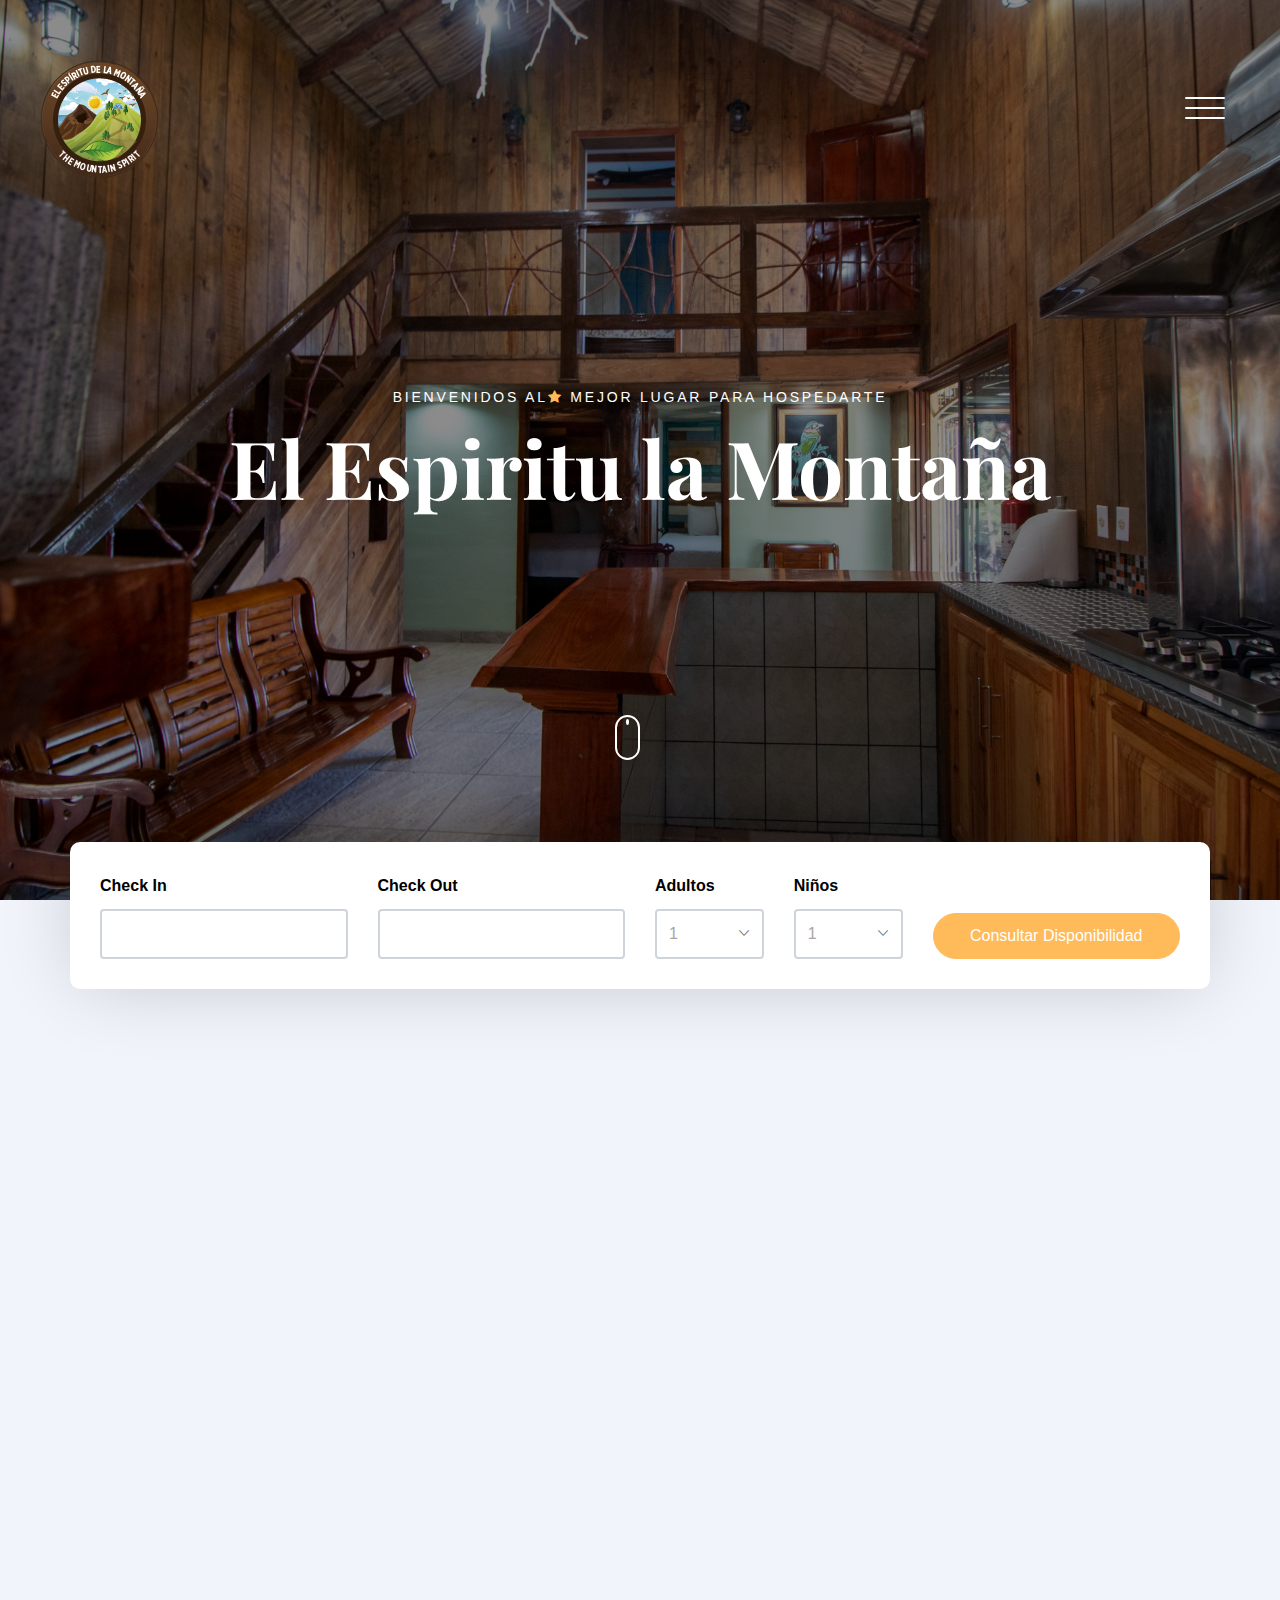
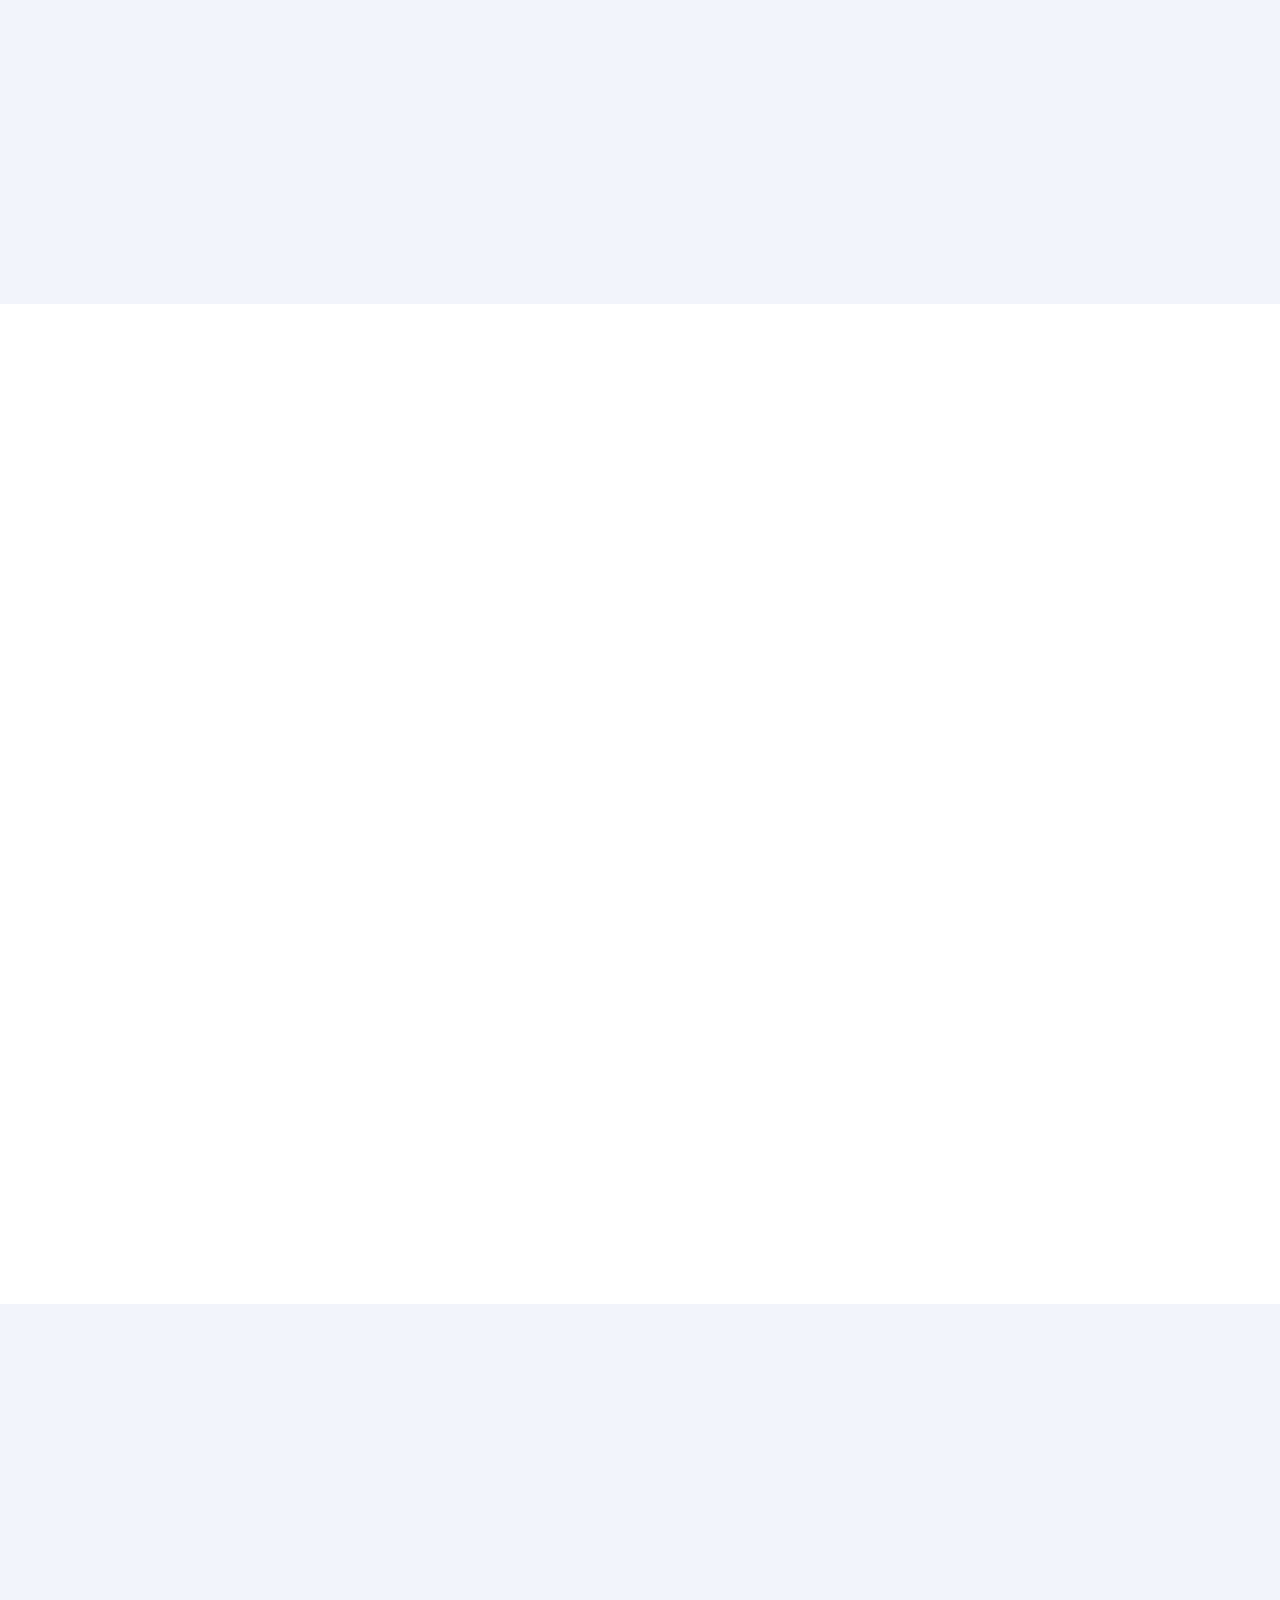
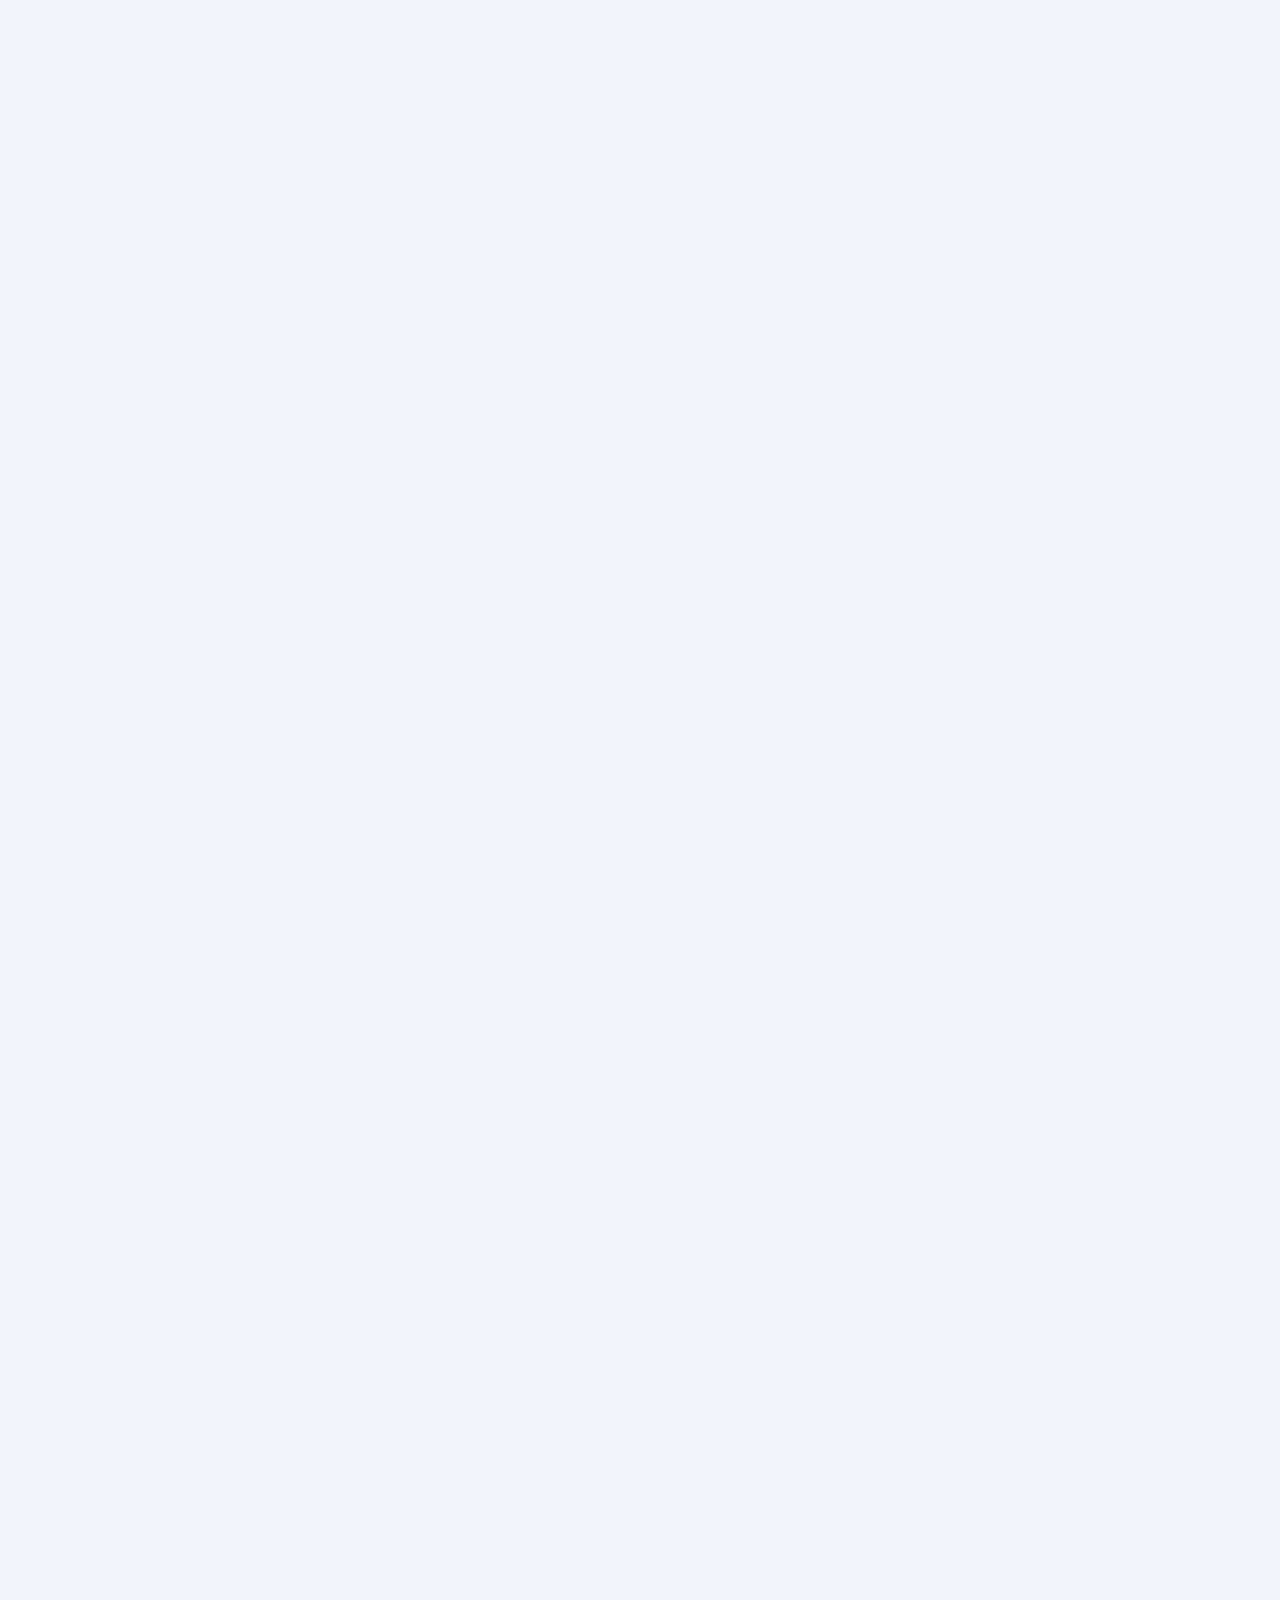
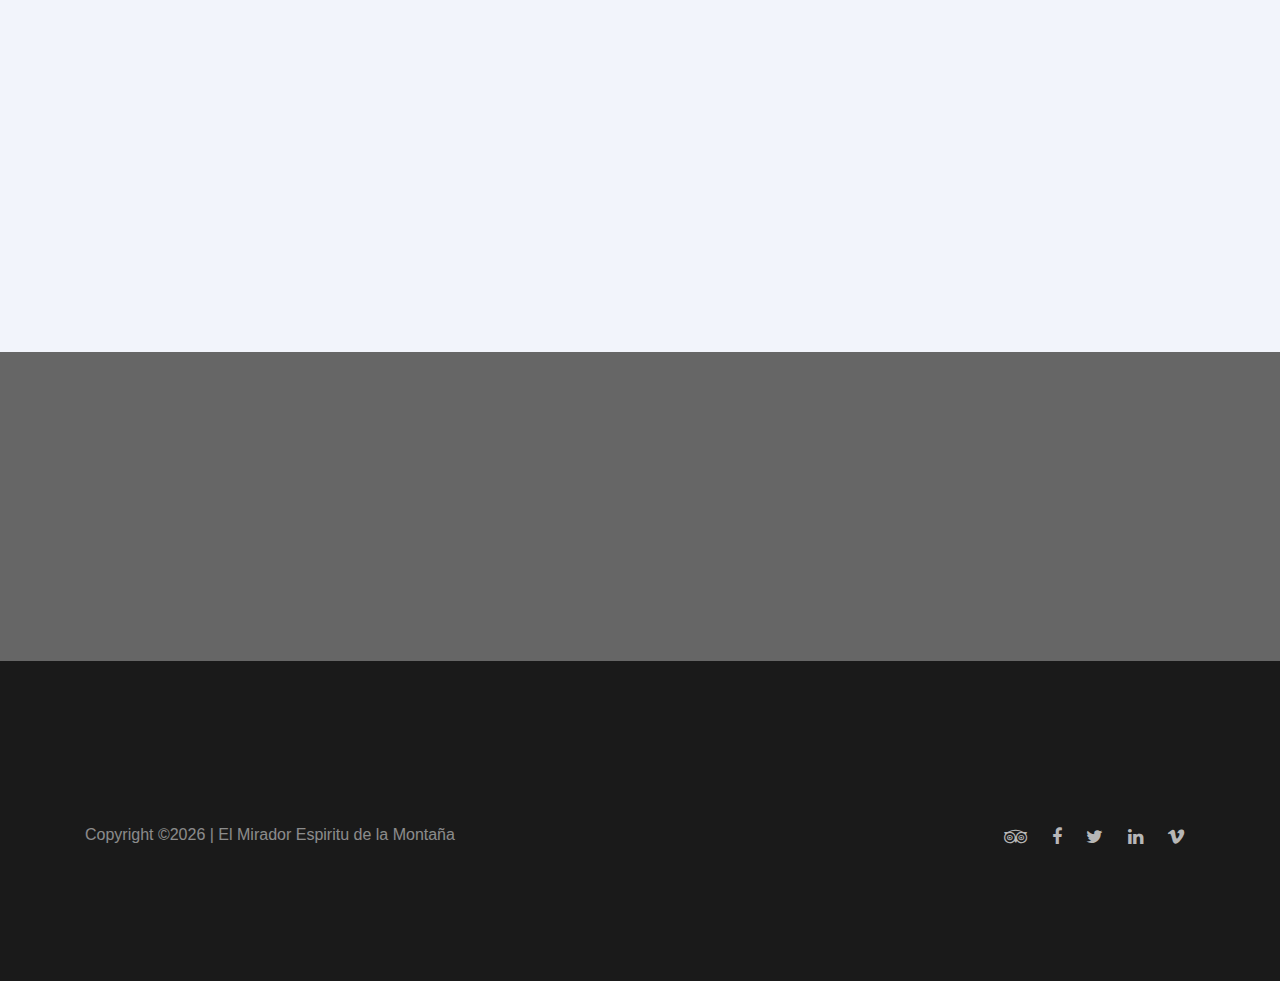
<file: index.html>
<!DOCTYPE HTML>
<html>
  <head>
    <meta charset="utf-8">
    <meta http-equiv="X-UA-Compatible" content="IE=edge">
    <title>EspiritudelaMontaña</title>
    <meta name="viewport" content="width=device-width, initial-scale=1, shrink-to-fit=no">
    <meta name="description" content="" />
    <meta name="keywords" content="" />
    <meta name="author" content="" />
    <link rel="stylesheet" type="text/css" href="//fonts.googleapis.com/css?family=|Roboto+Sans:400,700|Playfair+Display:400,700">

    <link rel="stylesheet" href="css/bootstrap.min.css">
    <link rel="stylesheet" href="css/animate.css">
    <link rel="stylesheet" href="css/owl.carousel.min.css">
    <link rel="stylesheet" href="css/aos.css">
    <link rel="stylesheet" href="css/bootstrap-datepicker.css">
    <link rel="stylesheet" href="css/jquery.timepicker.css">
    <link rel="stylesheet" href="css/fancybox.min.css">
    
    <link rel="stylesheet" href="fonts/ionicons/css/ionicons.min.css">
    <link rel="stylesheet" href="fonts/fontawesome/css/font-awesome.min.css">

    <!-- Theme Style -->
    <link rel="stylesheet" href="css/style.css">
  </head>
  <body>
      
    <header class="site-header js-site-header">
      <div class="container-fluid">
        <div class="row align-items-center">
          <div class="col-6 col-lg-4 site-logo" data-aos="fade">
            <img src="media_montain/logo.png" alt="Logo espiritu de la montaña" class="img-circle">
           <!-- <a href="index.html">El Espirtu de la Montaña</a>-->
          </div>
          <div class="col-6 col-lg-8">


            <div class="site-menu-toggle js-site-menu-toggle"  data-aos="fade">
              <span></span>
              <span></span>
              <span></span>
            </div>
            <!-- END menu-toggle -->

            <div class="site-navbar js-site-navbar">
              <nav role="navigation">
                <div class="container">
                  <div class="row full-height align-items-center">
                    <div class="col-md-6 mx-auto">
                      <ul class="list-unstyled menu">
                        <li class="active"><a href="index.html">Espiritu</a></li>
                        <li><a href="rooms.html">Pasadías</a></li>
                        <li><a href="about.html">Acerca de</a></li>
                        <!--<li><a href="events.html">Pasadillas</a></li>-->
                        <!--<li><a href="contact.html">Contacto</a></li>-->
                        <li><a href="reservation.html">Reservaciones</a></li>
                      </ul>
                    </div>
                  </div>
                </div>
              </nav>
            </div>
          </div>
        </div>
      </div>
    </header>
    <!-- END head -->

    <section class="site-hero overlay" style="background-image: url(media_montain/heders.jpg)" data-stellar-background-ratio="0.5">
      <div class="container">
        <div class="row site-hero-inner justify-content-center align-items-center">
          <div class="col-md-10 text-center" data-aos="fade-up">
            <span class="custom-caption text-uppercase text-white d-block  mb-3">Bienvenidos al<span class="fa fa-star text-primary"></span> Mejor lugar para hospedarte</span>
           <h6 class="heading">El Espiritu la Montaña</h6>
          </div>
        </div>
      </div>

      <a class="mouse smoothscroll" href="#next">
        <div class="mouse-icon">
          <span class="mouse-wheel"></span>
        </div>
      </a>
    </section>
    <!-- END section -->

    <section class="section bg-light pb-0"  >
      <div class="container">
       
        <div class="row check-availabilty" id="next">
          <div class="block-32" data-aos="fade-up" data-aos-offset="-200">

            <form action="#">
              <div class="row">
                <div class="col-md-6 mb-3 mb-lg-0 col-lg-3">
                  <label for="checkin_date" class="font-weight-bold text-black">Check In</label>
                  <div class="field-icon-wrap">
                    <div class="icon"><span class="icon-calendar"></span></div>
                    <input type="text" id="checkin_date" class="form-control">
                  </div>
                </div>
                <div class="col-md-6 mb-3 mb-lg-0 col-lg-3">
                  <label for="checkout_date" class="font-weight-bold text-black">Check Out</label>
                  <div class="field-icon-wrap">
                    <div class="icon"><span class="icon-calendar"></span></div>
                    <input type="text" id="checkout_date" class="form-control">
                  </div>
                </div>
                <div class="col-md-6 mb-3 mb-md-0 col-lg-3">
                  <div class="row">
                    <div class="col-md-6 mb-3 mb-md-0">
                      <label for="adults" class="font-weight-bold text-black">Adultos</label>
                      <div class="field-icon-wrap">
                        <div class="icon"><span class="ion-ios-arrow-down"></span></div>
                        <select name="" id="adults" class="form-control">
                          <option value="">1</option>
                          <option value="">2</option>
                          <option value="">3</option>
                          <option value="">4+</option>
                          <option value="">5+</option>
                          <option value="">6+</option>
                          <option value="">7+</option>
                          <option value="">8+</option>
                        </select>
                      </div>
                    </div>
                    <div class="col-md-6 mb-3 mb-md-0">
                      <label for="children" class="font-weight-bold text-black">Niños</label>
                      <div class="field-icon-wrap">
                        <div class="icon"><span class="ion-ios-arrow-down"></span></div>
                        <select name="" id="children" class="form-control">
                          <option value="">1</option>
                          <option value="">2</option>
                          <option value="">3</option>
                          <option value="">4+</option>
                          <option value="">5+</option>
                          <option value="">6+</option>
                          <option value="">7+</option>
                          <option value="">8+</option>
                        </select>
                      </div>
                    </div>
                  </div>
                </div>
                <div class="col-md-6 col-lg-3 align-self-end">
                  <button class="btn btn-primary btn-block text-white">Consultar Disponibilidad</button>
                </div>
              </div>
            </form>
          </div>


        </div>
      </div>
    </section>

    <section class="py-5 bg-light">
      <div class="container">
        <div class="row align-items-center">
          <div class="col-md-12 col-lg-7 ml-auto order-lg-2 position-relative mb-5" data-aos="fade-up">
            <figure class="img-absolute">
              <img src="media_montain/bienvenido_2.png" alt="Image" class="img-fluid">
            </figure>
            <img src="media_montain/bienvenido_1.png" alt="Image" class="img-fluid rounded">
          </div>
          <div class="col-md-12 col-lg-4 order-lg-1" data-aos="fade-up">
            <h2 class="heading">¡Bienvenido a nuestra cabaña Cielo Alto en la montaña!</h2>
            <p class="mb-4">Estamos encantados de que haya elegido pasar su tiempo en este hermoso y tranquilo lugar rodeado de la naturaleza. Esperamos que se sienta cómodo y disfrute de todos los servicios y comodidades que ofrecemos para hacer de su estadía una experiencia inolvidable. La cabaña está completamente equipada para satisfacer sus necesidades y queremos que se sienta como en casa durante su estadía. Le deseamos unas felices vacaciones y esperamos que disfrute de su estancia con nosotros. ¡Bienvenido nuevamente!</p>
            <p><!--<a href="#" class="btn btn-primary text-white py-2 mr-3">VER VIDEO</a>--> <span class="mr-3 font-family-serif"><em><!--or--></em></span> <a class="btn btn-primary text-white py-2 mr-3" href="./media_montain/Return to Spirit Mountain.mp4"  data-fancybox class="text-uppercase letter-spacing-1">Ver video</a></p>
          </div>
          
        </div>
      </div>
    </section>

    <section class="section">
      <div class="container">
        <div class="row justify-content-center text-center mb-5">
          <div class="col-md-7">
            <h2 class="heading" data-aos="fade-up">Nuestras Habitaciones <!--&amp; Suites--></h2>
            <p data-aos="fade-up" data-aos-delay="100">Nuestras habitaciones en la cabaña son acogedoras y están diseñadas para brindarle la máxima comodidad durante su estadía. Cada habitación está cuidadosamente decorada con un estilo rústico y cuenta con muebles de madera que le dan un toque cálido y acogedor. Nuestras habitaciones ofrecen una vista impresionante de las montañas circundantes a través de las ventanas  que permiten la entrada de luz natural. También están equipadas con cómodas camas y ropa de cama de alta calidad para asegurarle un buen descanso nocturno, toallas suaves y esponjosas. En resumen, nuestras habitaciones brindan un ambiente acogedor, vistas impresionantes y comodidades pensadas para que su estadía en la cabaña sea inolvidable. Estamos seguros de que disfrutarán de su tiempo en este hermoso refugio en la montaña.</p>
          </div>
        </div>
        <div class="row">
          <div class="col-md-6 col-lg-4" data-aos="fade-up">
            <a href="#" class="room">
              <figure class="img-wrap">
                <img src="media_montain/presidencialroom.png" alt="Free website template" class="img-fluid mb-3">
              </figure>
              <div class="p-3 text-center room-info">
                <h2>Habitación Principal</h2>
                <!--<span class="text-uppercase letter-spacing-1">90$ / per night</span>-->
              </div>
            </a>
          </div>

          <div class="col-md-6 col-lg-4" data-aos="fade-up">
            <a href="#" class="room">
              <figure class="img-wrap">
                <img src="media_montain/habitacionsimple.png" alt="Free website template" class="img-fluid mb-3">
              </figure>
              <div class="p-3 text-center room-info">
                <h2>Habitación 1</h2>
               <!--<span class="text-uppercase letter-spacing-1">120$ / per night</span>-->
              </div>
            </a>
          </div>

          <div class="col-md-6 col-lg-4" data-aos="fade-up">
            <a href="#" class="room">
              <figure class="img-wrap">
                <img src="media_montain/slider3.png" alt="Free website template" class="img-fluid mb-3">
              </figure>
              <div class="p-3 text-center room-info">
                <h2>Habitación 2</h2>
               <!-- <span class="text-uppercase letter-spacing-1">250$ / per night</span>-->
              </div>
            </a>
          </div>


        </div>
      </div>
    </section>
    
    
    <section class="section slider-section bg-light">
      <div class="container">
        <div class="row justify-content-center text-center mb-5">
          <div class="col-md-7">
            <h2 class="heading" data-aos="fade-up">Fotos</h2>
            <p data-aos="fade-up" data-aos-delay="100">Conoce nuestras habitaciónes, y disfruta de las vistas.</p>
          </div>
        </div>
        <div class="row">
          <div class="col-md-12">
            <div class="home-slider major-caousel owl-carousel mb-5" data-aos="fade-up" data-aos-delay="200">
              <div class="slider-item">
                <a href="media_montain/slider1.png" data-fancybox="images" data-caption="Caption for this image"><img src="media_montain/slider1.png" alt="Image placeholder" class="img-fluid"></a>
              </div>
              <div class="slider-item">
                <a href="media_montain/slider2.png" data-fancybox="images" data-caption="Caption for this image"><img src="media_montain/slider2.png" alt="Image placeholder" class="img-fluid"></a>
              </div>
              <div class="slider-item">
                <a href="media_montain/slider3.png" data-fancybox="images" data-caption="Caption for this image"><img src="media_montain/slider3.png" alt="Image placeholder" class="img-fluid"></a>
              </div>
              <div class="slider-item">
                <a href="media_montain/slider4.png" data-fancybox="images" data-caption="Caption for this image"><img src="media_montain/slider4.png" alt="Image placeholder" class="img-fluid"></a>
              </div>
              <div class="slider-item">
                <a href="media_montain/slider5.png" data-fancybox="images" data-caption="Caption for this image"><img src="media_montain/slider5.png" alt="Image placeholder" class="img-fluid"></a>
              </div>
              <div class="slider-item">
                <a href="media_montain/slider6.png" data-fancybox="images" data-caption="Caption for this image"><img src="media_montain/slider6.png" alt="Image placeholder" class="img-fluid"></a>
              </div>
              <div class="slider-item">
                <a href="media_montain/slider7.png" data-fancybox="images" data-caption="Caption for this image"><img src="media_montain/slider7.png" alt="Image placeholder" class="img-fluid"></a>
              </div>
            </div>
            <!-- END slider -->
          </div>
        
        </div>
      </div>
    </section>
    <!-- END section -->
    
    <!--PRINCIPIO DEL MENU-->
    <!-- 
    <section class="section bg-image overlay" style="background-image: url('media_montain/bienvenido_img1.jpg');">
      <div class="container">
        <div class="row justify-content-center text-center mb-5">
          <div class="col-md-7">
            <h2 class="heading text-white" data-aos="fade">Nuestro Menú</h2>
            <p class="text-white" data-aos="fade" data-aos-delay="100">Disfruta de nuestro nuevo menu, donde podras compartir con los tuyos.</p>
          </div>
        </div>
        <div class="food-menu-tabs" data-aos="fade">
          <ul class="nav nav-tabs mb-5" id="myTab" role="tablist">
            <li class="nav-item">
              <a class="nav-link active letter-spacing-2" id="mains-tab" data-toggle="tab" href="#mains" role="tab" aria-controls="mains" aria-selected="true">Desayunos</a>
            </li>
            <li class="nav-item">
              <a class="nav-link letter-spacing-2" id="desserts-tab" data-toggle="tab" href="#desserts" role="tab" aria-controls="desserts" aria-selected="false">Almuerzos</a>
            </li>
            <li class="nav-item">
              <a class="nav-link letter-spacing-2" id="drinks-tab" data-toggle="tab" href="#drinks" role="tab" aria-controls="drinks" aria-selected="false">Snacks</a>
            </li>
          </ul>
          <div class="tab-content py-5" id="myTabContent">
            
            
            <div class="tab-pane fade show active text-left" id="mains" role="tabpanel" aria-labelledby="mains-tab">
              <div class="row">
                <div class="col-md-6">
                  <div class="food-menu mb-5">
                    <span class="d-block text-primary h4 mb-3">$20.00</span>
                    <h3 class="text-white"><a href="#" class="text-white">Murgh Tikka Masala</a></h3>
                    <p class="text-white text-opacity-7">Far far away, behind the word mountains, far from the countries Vokalia and Consonantia, there live the blind texts.</p>
                  </div>
                  <div class="food-menu mb-5">
                    <span class="d-block text-primary h4 mb-3">$35.00</span>
                    <h3 class="text-white"><a href="#" class="text-white">Fish Moilee</a></h3>
                    <p class="text-white text-opacity-7">Far far away, behind the word mountains, far from the countries Vokalia and Consonantia, there live the blind texts.</p>
                  </div>
                  <div class="food-menu mb-5">
                    <span class="d-block text-primary h4 mb-3">$15.00</span>
                    <h3 class="text-white"><a href="#" class="text-white">Safed Gosht</a></h3>
                    <p class="text-white text-opacity-7">Far far away, behind the word mountains, far from the countries Vokalia and Consonantia, there live the blind texts.</p>
                  </div>
                </div>
                <div class="col-md-6">
                  <div class="food-menu mb-5">
                    <span class="d-block text-primary h4 mb-3">$10.00</span>
                    <h3 class="text-white"><a href="#" class="text-white">French Toast Combo</a></h3>
                    <p class="text-white text-opacity-7">Far far away, behind the word mountains, far from the countries Vokalia and Consonantia, there live the blind texts.</p>
                  </div>
                  <div class="food-menu mb-5">
                    <span class="d-block text-primary h4 mb-3">$8.35</span>
                    <h3 class="text-white"><a href="#" class="text-white">Vegie Omelet</a></h3>
                    <p class="text-white text-opacity-7">Far far away, behind the word mountains, far from the countries Vokalia and Consonantia, there live the blind texts.</p>
                  </div>
                  <div class="food-menu mb-5">
                    <span class="d-block text-primary h4 mb-3">$22.00</span>
                    <h3 class="text-white"><a href="#" class="text-white">Chorizo &amp; Egg Omelet</a></h3>
                    <p class="text-white text-opacity-7">Far far away, behind the word mountains, far from the countries Vokalia and Consonantia, there live the blind texts.</p>
                  </div>
                </div>
              </div>
              

            </div> 

            <div class="tab-pane fade text-left" id="desserts" role="tabpanel" aria-labelledby="desserts-tab">
              <div class="row">
                <div class="col-md-6">
                  <div class="food-menu mb-5">
                    <span class="d-block text-primary h4 mb-3">$11.00</span>
                    <h3 class="text-white"><a href="#" class="text-white">Banana Split</a></h3>
                    <p class="text-white text-opacity-7">Far far away, behind the word mountains, far from the countries Vokalia and Consonantia, there live the blind texts.</p>
                  </div>
                  <div class="food-menu mb-5">
                    <span class="d-block text-primary h4 mb-3">$72.00</span>
                    <h3 class="text-white"><a href="#" class="text-white">Sticky Toffee Pudding</a></h3>
                    <p class="text-white text-opacity-7">Far far away, behind the word mountains, far from the countries Vokalia and Consonantia, there live the blind texts.</p>
                  </div>
                  <div class="food-menu mb-5">
                    <span class="d-block text-primary h4 mb-3">$26.00</span>
                    <h3 class="text-white"><a href="#" class="text-white">Pecan</a></h3>
                    <p class="text-white text-opacity-7">Far far away, behind the word mountains, far from the countries Vokalia and Consonantia, there live the blind texts.</p>
                  </div>
                </div>
                <div class="col-md-6">
                  <div class="food-menu mb-5">
                    <span class="d-block text-primary h4 mb-3">$42.00</span>
                    <h3 class="text-white"><a href="#" class="text-white">Apple Strudel</a></h3>
                    <p class="text-white text-opacity-7">Far far away, behind the word mountains, far from the countries Vokalia and Consonantia, there live the blind texts.</p>
                  </div>
                  <div class="food-menu mb-5">
                    <span class="d-block text-primary h4 mb-3">$7.35</span>
                    <h3 class="text-white"><a href="#" class="text-white">Pancakes</a></h3>
                    <p class="text-white text-opacity-7">Far far away, behind the word mountains, far from the countries Vokalia and Consonantia, there live the blind texts.</p>
                  </div>
                  <div class="food-menu mb-5">
                    <span class="d-block text-primary h4 mb-3">$22.00</span>
                    <h3 class="text-white"><a href="#" class="text-white">Ice Cream Sundae</a></h3>
                    <p class="text-white text-opacity-7">Far far away, behind the word mountains, far from the countries Vokalia and Consonantia, there live the blind texts.</p>
                  </div>
                </div>
              </div>
            </div> 
            <div class="tab-pane fade text-left" id="drinks" role="tabpanel" aria-labelledby="drinks-tab">
              <div class="row">
                <div class="col-md-6">
                  <div class="food-menu mb-5">
                    <span class="d-block text-primary h4 mb-3">$32.00</span>
                    <h3 class="text-white"><a href="#" class="text-white">Spring Water</a></h3>
                    <p class="text-white text-opacity-7">Far far away, behind the word mountains, far from the countries Vokalia and Consonantia, there live the blind texts.</p>
                  </div>
                  <div class="food-menu mb-5">
                    <span class="d-block text-primary h4 mb-3">$14.00</span>
                    <h3 class="text-white"><a href="#" class="text-white">Coke, Diet Coke, Coke Zero</a></h3>
                    <p class="text-white text-opacity-7">Far far away, behind the word mountains, far from the countries Vokalia and Consonantia, there live the blind texts.</p>
                  </div>
                  <div class="food-menu mb-5">
                    <span class="d-block text-primary h4 mb-3">$93.00</span>
                    <h3 class="text-white"><a href="#" class="text-white">Orange Fanta</a></h3>
                    <p class="text-white text-opacity-7">Far far away, behind the word mountains, far from the countries Vokalia and Consonantia, there live the blind texts.</p>
                  </div>
                </div>
                <div class="col-md-6">
                  <div class="food-menu mb-5">
                    <span class="d-block text-primary h4 mb-3">$18.00</span>
                    <h3 class="text-white"><a href="#" class="text-white">Lemonade, Lemon Squash</a></h3>
                    <p class="text-white text-opacity-7">Far far away, behind the word mountains, far from the countries Vokalia and Consonantia, there live the blind texts.</p>
                  </div>
                  <div class="food-menu mb-5">
                    <span class="d-block text-primary h4 mb-3">$38.35</span>
                    <h3 class="text-white"><a href="#" class="text-white">Sparkling Mineral Water</a></h3>
                    <p class="text-white text-opacity-7">Far far away, behind the word mountains, far from the countries Vokalia and Consonantia, there live the blind texts.</p>
                  </div>
                  <div class="food-menu mb-5">
                    <span class="d-block text-primary h4 mb-3">$69.00</span>
                    <h3 class="text-white"><a href="#" class="text-white">Lemon, Lime &amp; Bitters</a></h3>
                    <p class="text-white text-opacity-7">Far far away, behind the word mountains, far from the countries Vokalia and Consonantia, there live the blind texts.</p>
                  </div>
                </div>
              </div>
            </div> 
          </div>
        </div>
      </div>
    </section>
      -->

      
    <!--FIN DEL MENU-->

    
    <!-- END section -->
    <!--
    <section class="section testimonial-section">
      <div class="container">
        <div class="row justify-content-center text-center mb-5">
          <div class="col-md-7">
            <h2 class="heading" data-aos="fade-up">People Says</h2>
          </div>
        </div>
        <div class="row">
          <div class="js-carousel-2 owl-carousel mb-5" data-aos="fade-up" data-aos-delay="200">
            
            <div class="testimonial text-center slider-item">
              <div class="author-image mb-3">
                <img src="images/person_1.jpg" alt="Image placeholder" class="rounded-circle mx-auto">
              </div>
              <blockquote>

                <p>&ldquo;A small river named Duden flows by their place and supplies it with the necessary regelialia. It is a paradisematic country, in which roasted parts of sentences fly into your mouth.&rdquo;</p>
              </blockquote>
              <p><em>&mdash; Jean Smith</em></p>
            </div> 

            <div class="testimonial text-center slider-item">
              <div class="author-image mb-3">
                <img src="images/person_2.jpg" alt="Image placeholder" class="rounded-circle mx-auto">
              </div>
              <blockquote>
                <p>&ldquo;Even the all-powerful Pointing has no control about the blind texts it is an almost unorthographic life One day however a small line of blind text by the name of Lorem Ipsum decided to leave for the far World of Grammar.&rdquo;</p>
              </blockquote>
              <p><em>&mdash; John Doe</em></p>
            </div>

            <div class="testimonial text-center slider-item">
              <div class="author-image mb-3">
                <img src="images/person_3.jpg" alt="Image placeholder" class="rounded-circle mx-auto">
              </div>
              <blockquote>

                <p>&ldquo;When she reached the first hills of the Italic Mountains, she had a last view back on the skyline of her hometown Bookmarksgrove, the headline of Alphabet Village and the subline of her own road, the Line Lane.&rdquo;</p>
              </blockquote>
              <p><em>&mdash; John Doe</em></p>
            </div>


            <div class="testimonial text-center slider-item">
              <div class="author-image mb-3">
                <img src="images/person_1.jpg" alt="Image placeholder" class="rounded-circle mx-auto">
              </div>
              <blockquote>

                <p>&ldquo;A small river named Duden flows by their place and supplies it with the necessary regelialia. It is a paradisematic country, in which roasted parts of sentences fly into your mouth.&rdquo;</p>
              </blockquote>
              <p><em>&mdash; Jean Smith</em></p>
            </div> 

            <div class="testimonial text-center slider-item">
              <div class="author-image mb-3">
                <img src="images/person_2.jpg" alt="Image placeholder" class="rounded-circle mx-auto">
              </div>
              <blockquote>
                <p>&ldquo;Even the all-powerful Pointing has no control about the blind texts it is an almost unorthographic life One day however a small line of blind text by the name of Lorem Ipsum decided to leave for the far World of Grammar.&rdquo;</p>
              </blockquote>
              <p><em>&mdash; John Doe</em></p>
            </div>

            <div class="testimonial text-center slider-item">
              <div class="author-image mb-3">
                <img src="images/person_3.jpg" alt="Image placeholder" class="rounded-circle mx-auto">
              </div>
              <blockquote>

                <p>&ldquo;When she reached the first hills of the Italic Mountains, she had a last view back on the skyline of her hometown Bookmarksgrove, the headline of Alphabet Village and the subline of her own road, the Line Lane.&rdquo;</p>
              </blockquote>
              <p><em>&mdash; John Doe</em></p>
            </div>

          </div>
            <!-- END slider 
        </div>

      </div>
    </section>
    -->
    

    <section class="section blog-post-entry bg-light">
      <div class="container">
        <div class="row justify-content-center text-center mb-5">
          <div class="col-md-7">
            <h2 class="heading" data-aos="fade-up">Promociones el Espiritu</h2>
            <p data-aos="fade-up">Encuentra diversidad de promociones para acampar y disfrutar de la naturaleza con nosotros</p>
          </div>
        </div>
        <div class="row">
          <div class="col-lg-4 col-md-6 col-sm-6 col-12 post" data-aos="fade-up" data-aos-delay="100">

            <div class="media media-custom d-block mb-4 h-100">
              <a href="#" class="mb-4 d-block"><img src="media_montain/prom_2.png" alt="Image placeholder" class="img-fluid"></a>
              <div class="media-body">
                <!--<span class="meta-post">February 26, 2018</span>-->
                <h2 class="mt-0 mb-3"><a href="#">Estadía más transporte</a></h2>
                <p>Disfruta de un día con nosotros, para un día extraordinario incluyendo trasporte y estadia en nuestras intalaciones.</p>
              </div>
            </div>

          </div>
          <div class="col-lg-4 col-md-6 col-sm-6 col-12 post" data-aos="fade-up" data-aos-delay="200">
            <div class="media media-custom d-block mb-4 h-100">
              <a href="#" class="mb-4 d-block"><img src="media_montain/prom_1.png" alt="Image placeholder" class="img-fluid"></a>
              <div class="media-body">
                <!--<span class="meta-post">February 26, 2018</span>-->
                <h2 class="mt-0 mb-3"><a href="#">Camping</a></h2>
                <p>Vive una de las merojes experiencias, y acampa con nosotros contempla el atardecer como el amancer y vive una experiencia unica</p>
              </div>
            </div>
          </div>
          <div class="col-lg-4 col-md-6 col-sm-6 col-12 post" data-aos="fade-up" data-aos-delay="300">
            <div class="media media-custom d-block mb-4 h-100">
              <a href="#" class="mb-4 d-block"><img src="media_montain/prom_3.png" alt="Image placeholder" class="img-fluid"></a>
              <div class="media-body">
                <!--<span class="meta-post">February 26, 2018</span>-->
                <h2 class="mt-0 mb-3"><a href="#">Estadía Prefencial Caña Cielo Alto</a></h2>
                <p>Disfruta, con nosotros la estadia en nuestra cabaña donde pueden encontrarte con la naturaleza y poder hacer uno de las instalaciones que brinda el espiru la montaña incluye traslado hasta el Espiritu la montaña maás estadia desayuno etc. </p>
              </div>
            </div>
          </div>
        </div>
      </div>
    </section>

    <section class="section bg-image overlay" style="background-image: url('media_montain/herofin.png');">
        <div class="container" >
          <div class="row align-items-center">
            <div class="col-12 col-md-6 text-center mb-4 mb-md-0 text-md-left" data-aos="fade-up">
              <h2 class="text-white font-weight-bold">Un mejor lugar para alojarse. ¡Reserva Ahora!</h2>
            </div>
            <div class="col-12 col-md-6 text-center text-md-right" data-aos="fade-up" data-aos-delay="200">
              <a href="reservation.html" class="btn btn-outline-white-primary py-3 text-white px-5">Reserva Ahora</a>
            </div>
          </div>
        </div>
      </section>



    <footer class="section footer-section">
      <div class="container">

        <!--PRE
        <div class="row mb-4">
          <div class="col-md-3 mb-5">
            <ul class="list-unstyled link">
              <li><a href="#">About Us</a></li>
              <li><a href="#">Terms &amp; Conditions</a></li>
              <li><a href="#">Privacy Policy</a></li>
             <li><a href="#">Rooms</a></li>
            </ul>
          </div>
          <div class="col-md-3 mb-5">
            <ul class="list-unstyled link">
              <li><a href="#">The Rooms &amp; Suites</a></li>
              <li><a href="#">About Us</a></li>
              <li><a href="#">Contact Us</a></li>
              <li><a href="#">Restaurant</a></li>
            </ul>
          </div>
          <div class="col-md-3 mb-5 pr-md-5 contact-info">
             <li>198 West 21th Street, <br> Suite 721 New York NY 10016</li> 
            <p><span class="d-block"><span class="ion-ios-location h5 mr-3 text-primary"></span>Address:</span> <span> 198 West 21th Street, <br> Suite 721 New York NY 10016</span></p>
            <p><span class="d-block"><span class="ion-ios-telephone h5 mr-3 text-primary"></span>Phone:</span> <span> (+1) 435 3533</span></p>
            <p><span class="d-block"><span class="ion-ios-email h5 mr-3 text-primary"></span>Email:</span> <span> info@domain.com</span></p>
          </div>
          <div class="col-md-3 mb-5">
            <p>Sign up for our newsletter</p>
            <form action="#" class="footer-newsletter">
              <div class="form-group">
                <input type="email" class="form-control" placeholder="Email...">
                <button type="submit" class="btn"><span class="fa fa-paper-plane"></span></button>
              </div>
            </form>
          </div>
        </div>
      -->


        <div class="row pt-5">
          <p class="col-md-6 text-left">
            <!-- Link back to Colorlib can't be removed. Template is licensed under CC BY 3.0. -->
            Copyright &copy;<script>document.write(new Date().getFullYear());</script> | El Mirador Espiritu de la Montaña<i class="icon-heart-o" aria-hidden="true"></i>
            <!-- Link back to Colorlib can't be removed. Template is licensed under CC BY 3.0. -->
          </p>
            
          <p class="col-md-6 text-right social">
            <a href="#"><span class="fa fa-tripadvisor"></span></a>
            <a href="#"><span class="fa fa-facebook"></span></a>
            <a href="#"><span class="fa fa-twitter"></span></a>
            <a href="#"><span class="fa fa-linkedin"></span></a>
            <a href="#"><span class="fa fa-vimeo"></span></a>
          </p>
        </div>
      </div>
    </footer>
    
    <script src="js/jquery-3.3.1.min.js"></script>
    <script src="js/jquery-migrate-3.0.1.min.js"></script>
    <script src="js/popper.min.js"></script>
    <script src="js/bootstrap.min.js"></script>
    <script src="js/owl.carousel.min.js"></script>
    <script src="js/jquery.stellar.min.js"></script>
    <script src="js/jquery.fancybox.min.js"></script>
    
    
    <script src="js/aos.js"></script>
    
    <script src="js/bootstrap-datepicker.js"></script> 
    <script src="js/jquery.timepicker.min.js"></script> 

    

    <script src="js/main.js"></script>
  </body>
</html>
</file>
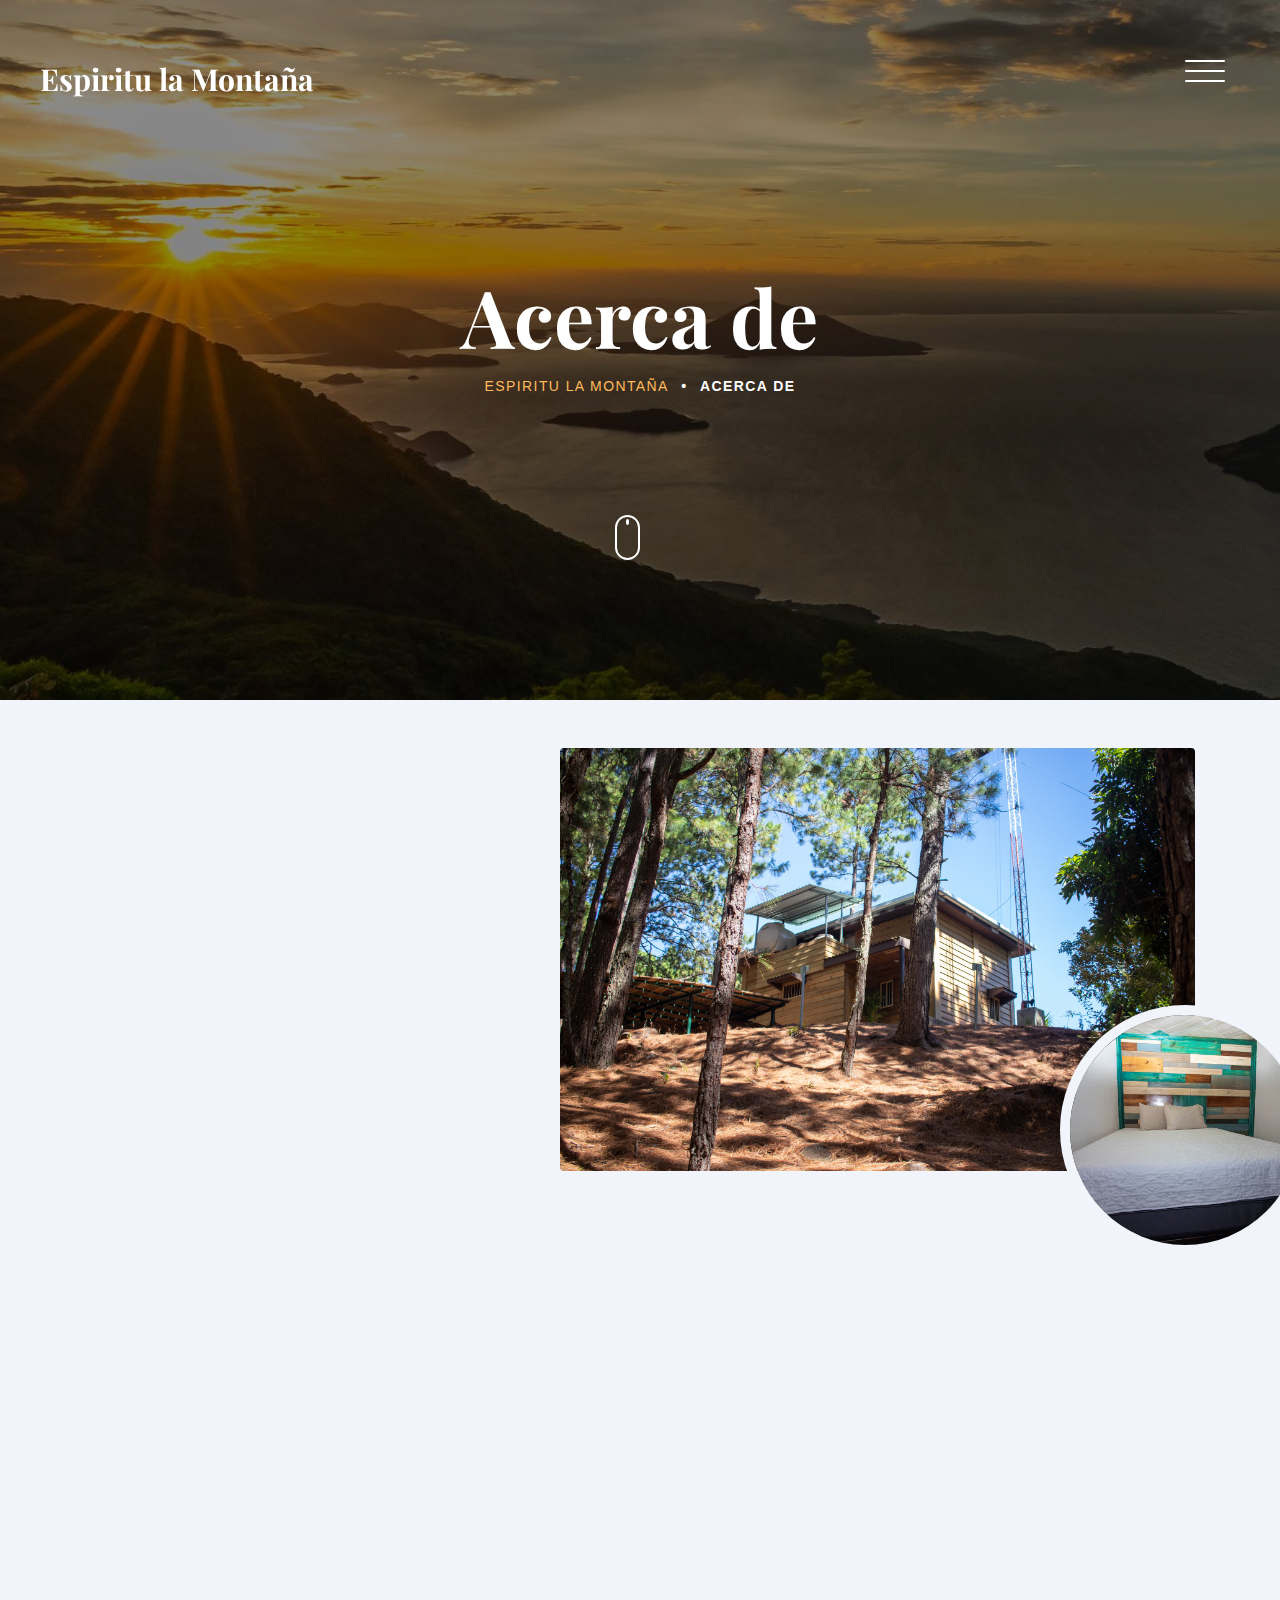
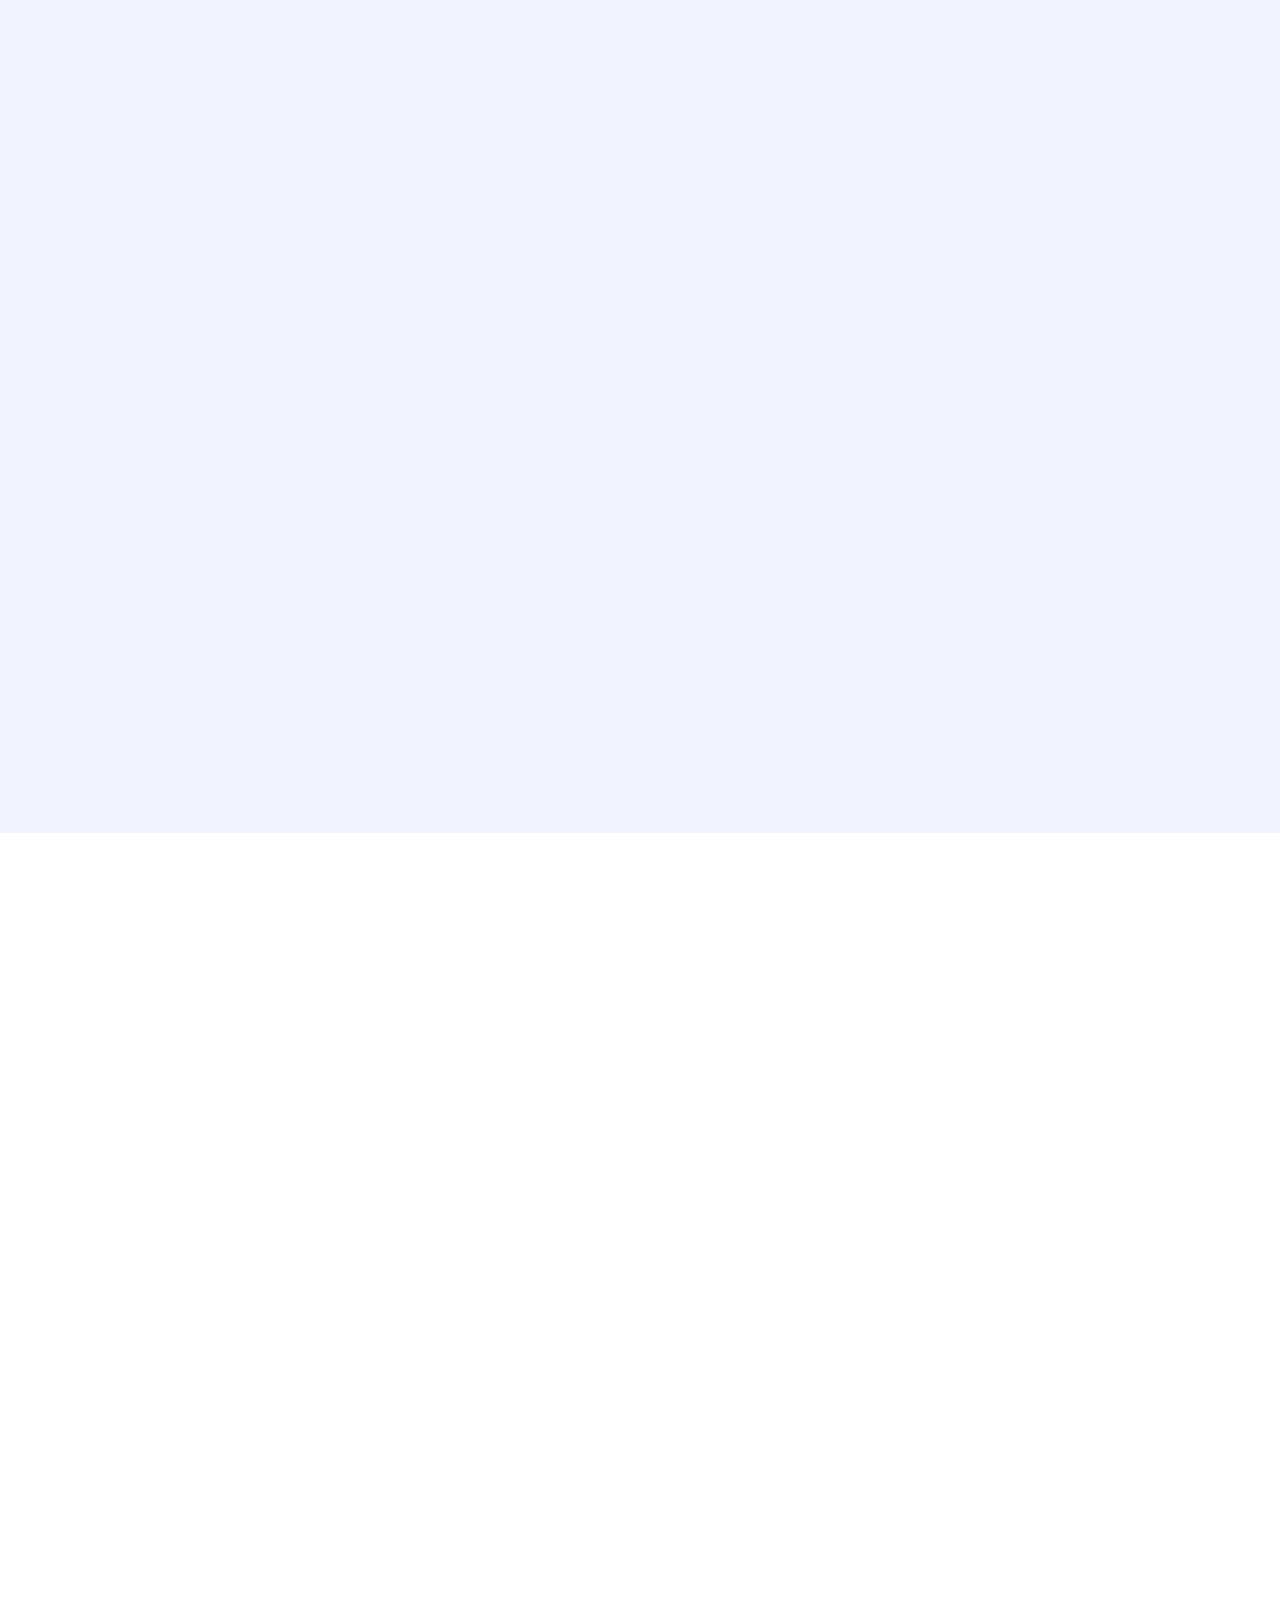
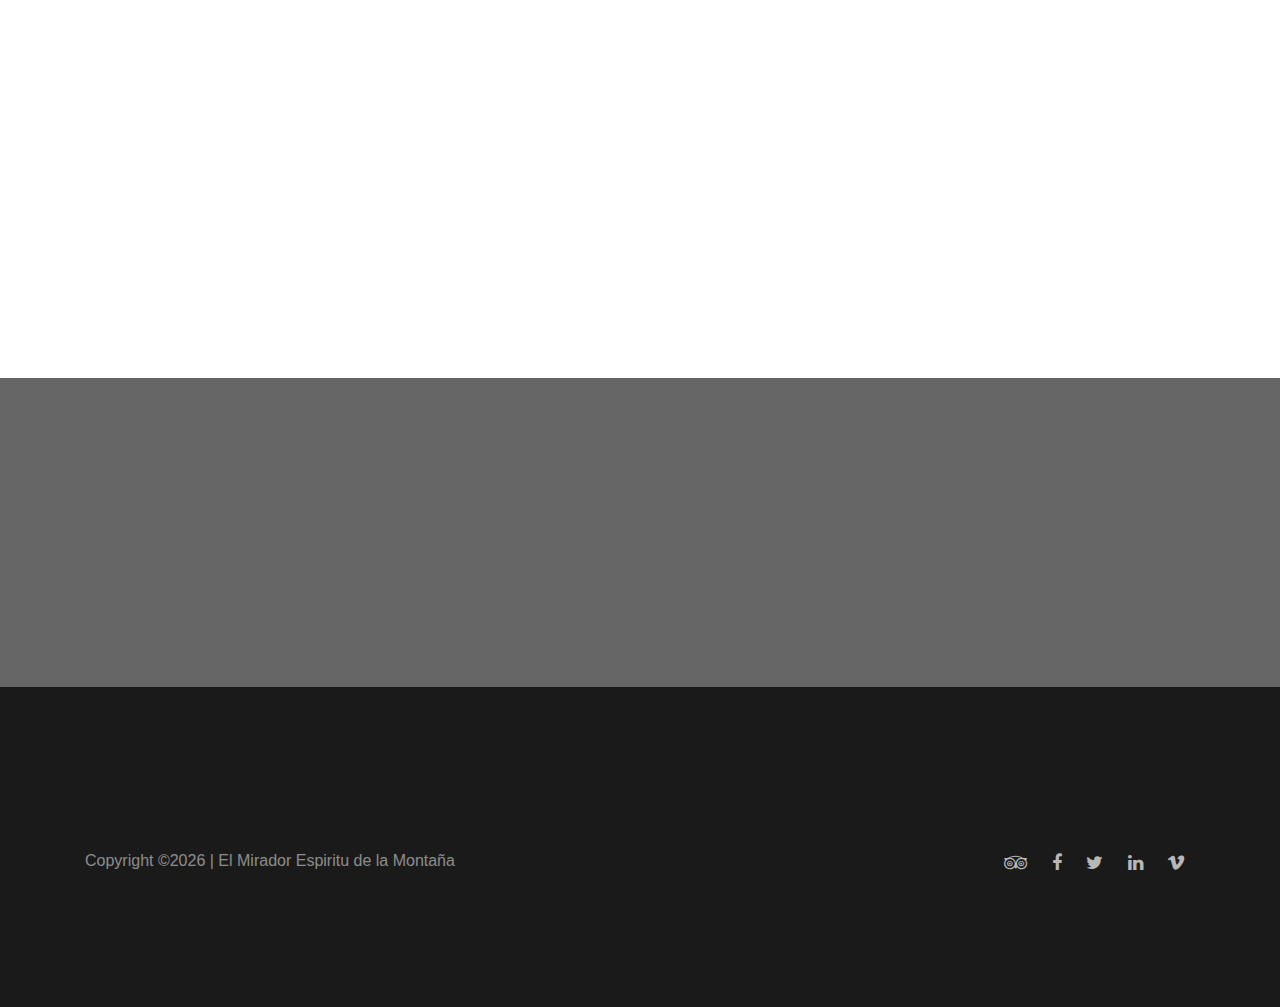
<file: about.html>
<!DOCTYPE HTML>
<html>
  <head>
    <meta charset="utf-8">
    <meta http-equiv="X-UA-Compatible" content="IE=edge">
    <title>EspiritudelaMontaña | Aceca de</title>
    <meta name="viewport" content="width=device-width, initial-scale=1, shrink-to-fit=no">
    <meta name="description" content="" />
    <meta name="keywords" content="" />
    <meta name="author" content="" />
    <link rel="stylesheet" type="text/css" href="//fonts.googleapis.com/css?family=|Roboto+Sans:400,700|Playfair+Display:400,700">

    <link rel="stylesheet" href="css/bootstrap.min.css">
    <link rel="stylesheet" href="css/animate.css">
    <link rel="stylesheet" href="css/owl.carousel.min.css">
    <link rel="stylesheet" href="css/aos.css">
    <link rel="stylesheet" href="css/bootstrap-datepicker.css">
    <link rel="stylesheet" href="css/jquery.timepicker.css">
    <link rel="stylesheet" href="css/fancybox.min.css">
    
    <link rel="stylesheet" href="fonts/ionicons/css/ionicons.min.css">
    <link rel="stylesheet" href="fonts/fontawesome/css/font-awesome.min.css">

    <!-- Theme Style -->
    <link rel="stylesheet" href="css/style.css">
  </head>
  <body>
    
    <header class="site-header js-site-header">
      <div class="container-fluid">
        <div class="row align-items-center">
          <div class="col-6 col-lg-4 site-logo" data-aos="fade"><a href="index.html">Espiritu la Montaña</a></div>
          <div class="col-6 col-lg-8">


            <div class="site-menu-toggle js-site-menu-toggle"  data-aos="fade">
              <span></span>
              <span></span>
              <span></span>
            </div>
            <!-- END menu-toggle -->

            <div class="site-navbar js-site-navbar">
              <nav role="navigation">
                <div class="container">
                  <div class="row full-height align-items-center">
                    <div class="col-md-6 mx-auto">
                      <ul class="list-unstyled menu">
                        <li><a href="index.html">Espiritu</a></li>
                        <li><a href="rooms.html">Pasadías</a></li>
                        <li class="active"><a href="about.html">Acerca de</a></li>
                        <!--<li><a href="events.html">Events</a></li>-->
                        <!--<li><a href="contact.html">Contacto</a></li>-->
                        <li><a href="reservation.html">Reservaciones</a></li>
                      </ul>
                    </div>
                  </div>
                </div>
              </nav>
            </div>
          </div>
        </div>
      </div>
    </header>
    <!-- END head -->

    <section class="site-hero inner-page overlay" style="background-image: url(media_montain/portada.jpg)" data-stellar-background-ratio="0.5">
      <div class="container">
        <div class="row site-hero-inner justify-content-center align-items-center">
          <div class="col-md-10 text-center" data-aos="fade">
            <h1 class="heading mb-3">Acerca de</h1>
            <ul class="custom-breadcrumbs mb-4">
              <li><a href="index.html">Espiritu la Montaña</a></li>
              <li>&bullet;</li>
              <li>acerca de</li>
            </ul>
          </div>
        </div>
      </div>

      <a class="mouse smoothscroll" href="#next">
        <div class="mouse-icon">
          <span class="mouse-wheel"></span>
        </div>
      </a>
    </section>
    <!-- END section -->

    <section class="py-5 bg-light" id="next">
      <div class="container">
        <div class="row align-items-center">
          <div class="col-md-12 col-lg-7 ml-auto order-lg-2 position-relative mb-5" data-aos="fade-up">
            <figure class="img-absolute">
              <img src="media_montain/bienvenido_2.png" alt="Free Website Template by Templateux" class="img-fluid">
            </figure>
            <img src="media_montain/bienvenido_img1.jpg" alt="Image" class="img-fluid rounded">
          </div>
          <div class="col-md-12 col-lg-4 order-lg-1" data-aos="fade-up">
            <h2 class="heading">Bienvenidos!</h2>
            <p class="mb-4">Esta sección fue creada para que conozcas un poco más del espiritu de la montaña puedas vizualizar una imagenes como un video y te animes a vivir esta aventura con nosotros, asi como tambien un poco de nuestra <strong>HISTORIA</strong> desde sus origines.</p>
            <p> <a href="media_montain/Return to Spirit Mountain.mp4"  data-fancybox class="text-uppercase letter-spacing-1">Ver Video</a></p>
          </div>
          
        </div>
      </div>
    </section>

    <!--Lideres-->
    <!--
    <div class="container section">

      <div class="row justify-content-center text-center mb-5">
        <div class="col-md-7 mb-5">
          <h2 class="heading" data-aos="fade-up">Nuestros Lideres</h2>
        </div>
      </div>

      <div class="row">
        <div class="col-md-6 col-lg-4" data-aos="fade-up" data-aos-delay="100">
          <div class="block-2">
            <div class="flipper">
              <div class="front" style="background-image: url(images/person_3.jpg);">
                <div class="box">
                  <h2>Luis Diaz</h2>
                  <p>Propietario</p>
                </div>
              </div>
              <div class="back">
                
                <blockquote>
                  <p>&ldquo;Even the all-powerful Pointing has no control about the blind texts it is an almost unorthographic life One day however a small line of blind text by the name of Lorem Ipsum decided to leave for the far World of Grammar.&rdquo;</p>
                </blockquote>
                <div class="author d-flex">
                  <div class="image mr-3 align-self-center">
                    <img src="images/person_3.jpg" alt="">
                  </div>
                  <div class="name align-self-center">Will Peters <span class="position">President</span></div>
                </div>
              </div>
            </div>
          </div> #.flip-container 
        </div>

        <div class="col-md-6 col-lg-4" data-aos="fade-up" data-aos-delay="200">
          <div class="block-2"> # .hover
            <div class="flipper">
              <div class="front" style="background-image: url(images/person_1.jpg);">
                <div class="box">
                  <h2>Jane Williams</h2>
                  <p>Business Manager</p>
                </div>
              </div>
              <div class="back">
                #back content 
                <blockquote>
                  <p>&ldquo;Even the all-powerful Pointing has no control about the blind texts it is an almost unorthographic life One day however a small line of blind text by the name of Lorem Ipsum decided to leave for the far World of Grammar.&rdquo;</p>
                </blockquote>
                <div class="author d-flex">
                  <div class="image mr-3 align-self-center">
                    <img src="images/person_1.jpg" alt="">
                  </div>
                  <div class="name align-self-center">Jane Williams <span class="position">Business Manager</span></div>
                </div>
              </div>
            </div>
          </div> #.flip-container
        </div>

        <div class="col-md-6 col-lg-4" data-aos="fade-up" data-aos-delay="300">
          <div class="block-2">
            <div class="flipper">
              <div class="front" style="background-image: url(images/person_2.jpg);">
                <div class="box">
                  <h2>Jeffrey Neddery</h2>
                  <p>Marketing Director</p>
                </div>
              </div>
              <div class="back">
                #back content
                <blockquote>
                  <p>&ldquo;Even the all-powerful Pointing has no control about the blind texts it is an almost unorthographic life One day however a small line of blind text by the name of Lorem Ipsum decided to leave for the far World of Grammar.&rdquo;</p>
                </blockquote>
                <div class="author d-flex">
                  <div class="image mr-3 align-self-center">
                    <img src="images/person_2.jpg" alt="">
                  </div>
                  <div class="name align-self-center">Jeffrey Neddery <span class="position">Marketing Director</span></div>
                </div>
              </div>
            </div>
          </div> #.flip-container
        </div>
      </div>
    </div>
        -->
    <!-- END .block-2 -->
    <!--FIN DE LIDERES-->

    <section class="section slider-section bg-light">
      <div class="container">
        <div class="row justify-content-center text-center mb-5">
          <div class="col-md-7">
            <h2 class="heading" data-aos="fade-up">Fotos</h2>
            <p data-aos="fade-up" data-aos-delay="100">Vizualiza algunas fotografias que hemos preparado para ti para que tengas la oportunidad de vizualisar nuestro entorno</p>
          </div>
        </div>
        <div class="row">
          <div class="col-md-12">
            <div class="home-slider major-caousel owl-carousel mb-5" data-aos="fade-up" data-aos-delay="200">
              <div class="slider-item">
                <a href="media_montain/slider1.png" data-fancybox="images" data-caption="Caption for this image"><img src="media_montain/slider1.png" alt="Image placeholder" class="img-fluid"></a>
              </div>
              <div class="slider-item">
                <a href="media_montain/slider2.png" data-fancybox="images" data-caption="Caption for this image"><img src="media_montain/slider2.png" alt="Image placeholder" class="img-fluid"></a>
              </div>
              <div class="slider-item">
                <a href="media_montain/slider3.png" data-fancybox="images" data-caption="Caption for this image"><img src="media_montain/slider3.png" alt="Image placeholder" class="img-fluid"></a>
              </div>
              <div class="slider-item">
                <a href="media_montain/slider4.png" data-fancybox="images" data-caption="Caption for this image"><img src="media_montain/slider4.png" alt="Image placeholder" class="img-fluid"></a>
              </div>
              <div class="slider-item">
                <a href="media_montain/slider5.png" data-fancybox="images" data-caption="Caption for this image"><img src="media_montain/slider5.png" alt="Image placeholder" class="img-fluid"></a>
              </div>
              <div class="slider-item">
                <a href="media_montain/slider6.png" data-fancybox="images" data-caption="Caption for this image"><img src="media_montain/slider6.png" alt="Image placeholder" class="img-fluid"></a>
              </div>
              <div class="slider-item">
                <a href="media_montain/slider7.png" data-fancybox="images" data-caption="Caption for this image"><img src="media_montain/slider7.png" alt="Image placeholder" class="img-fluid"></a>
              </div>
            </div>
            <!-- END slider -->
          </div>
        
        </div>
      </div>
    </section>
    <!-- END section -->

    <div class="section">
      <div class="container">

        <div class="row justify-content-center text-center mb-5">
          <div class="col-md-7 mb-5">
            <h2 class="heading" data-aos="fade">Historia</h2>
          </div>
        </div>

        <div class="row justify-content-center">
          <div class="col-md-8">
            <div class="timeline-item" date-is='2010' data-aos="fade">
              <h3>Principios</h3>
              <p>Far far away, behind the word mountains, far from the countries Vokalia and Consonantia, there live the blind texts. Separated they live in Bookmarksgrove right at the coast of the Semantics, a large language ocean.</p>
              <p>A small river named Duden flows by their place and supplies it with the necessary regelialia. It is a paradisematic country, in which roasted parts of sentences fly into your mouth.</p>
            </div>
            
            <div class="timeline-item" date-is='2011' data-aos="fade">
              <h3>Comienzos</h3>
              <p>
                Far far away, behind the word mountains, far from the countries Vokalia and Consonantia, there live the blind texts. Separated they live in Bookmarksgrove right at the coast of the Semantics, a large language ocean.
              </p>
            </div>
            
            <div class="timeline-item" date-is='2023 hasta la fecha' data-aos="fade">
              <h3>Espiritu de la Montaña</h3>
              <p>
                Far far away, behind the word mountains, far from the countries Vokalia and Consonantia, there live the blind texts. Separated they live in Bookmarksgrove right at the coast of the Semantics, a large language ocean.
              </p>
            </div>
          </div>
        </div>
        

      </div>
    </div>

    
    
    <section class="section bg-image overlay" style="background-image: url('media_montain/herofin.png');">
        <div class="container" >
          <div class="row align-items-center">
            <div class="col-12 col-md-6 text-center mb-4 mb-md-0 text-md-left" data-aos="fade-up">
              <h2 class="text-white font-weight-bold">Un mejor lugar para alojarse. ¡Reserva Ahora!</h2>
            </div>
            <div class="col-12 col-md-6 text-center text-md-right" data-aos="fade-up" data-aos-delay="200">
              <a href="reservation.html" class="btn btn-outline-white-primary py-3 text-white px-5">Reserve Ahora</a>
            </div>
          </div>
        </div>
      </section>

      <footer class="section footer-section">
        <div class="container">
  
          <!--PRE
          <div class="row mb-4">
            <div class="col-md-3 mb-5">
              <ul class="list-unstyled link">
                <li><a href="#">About Us</a></li>
                <li><a href="#">Terms &amp; Conditions</a></li>
                <li><a href="#">Privacy Policy</a></li>
               <li><a href="#">Rooms</a></li>
              </ul>
            </div>
            <div class="col-md-3 mb-5">
              <ul class="list-unstyled link">
                <li><a href="#">The Rooms &amp; Suites</a></li>
                <li><a href="#">About Us</a></li>
                <li><a href="#">Contact Us</a></li>
                <li><a href="#">Restaurant</a></li>
              </ul>
            </div>
            <div class="col-md-3 mb-5 pr-md-5 contact-info">
               <li>198 West 21th Street, <br> Suite 721 New York NY 10016</li> 
              <p><span class="d-block"><span class="ion-ios-location h5 mr-3 text-primary"></span>Address:</span> <span> 198 West 21th Street, <br> Suite 721 New York NY 10016</span></p>
              <p><span class="d-block"><span class="ion-ios-telephone h5 mr-3 text-primary"></span>Phone:</span> <span> (+1) 435 3533</span></p>
              <p><span class="d-block"><span class="ion-ios-email h5 mr-3 text-primary"></span>Email:</span> <span> info@domain.com</span></p>
            </div>
            <div class="col-md-3 mb-5">
              <p>Sign up for our newsletter</p>
              <form action="#" class="footer-newsletter">
                <div class="form-group">
                  <input type="email" class="form-control" placeholder="Email...">
                  <button type="submit" class="btn"><span class="fa fa-paper-plane"></span></button>
                </div>
              </form>
            </div>
          </div>
        -->
  
  
          <div class="row pt-5">
            <p class="col-md-6 text-left">
              <!-- Link back to Colorlib can't be removed. Template is licensed under CC BY 3.0. -->
              Copyright &copy;<script>document.write(new Date().getFullYear());</script> | El Mirador Espiritu de la Montaña<i class="icon-heart-o" aria-hidden="true"></i>
              <!-- Link back to Colorlib can't be removed. Template is licensed under CC BY 3.0. -->
            </p>
              
            <p class="col-md-6 text-right social">
              <a href="#"><span class="fa fa-tripadvisor"></span></a>
              <a href="#"><span class="fa fa-facebook"></span></a>
              <a href="#"><span class="fa fa-twitter"></span></a>
              <a href="#"><span class="fa fa-linkedin"></span></a>
              <a href="#"><span class="fa fa-vimeo"></span></a>
            </p>
          </div>
        </div>
      </footer>
    
    <script src="js/jquery-3.3.1.min.js"></script>
    <script src="js/jquery-migrate-3.0.1.min.js"></script>
    <script src="js/popper.min.js"></script>
    <script src="js/bootstrap.min.js"></script>
    <script src="js/owl.carousel.min.js"></script>
    <script src="js/jquery.stellar.min.js"></script>
    <script src="js/jquery.fancybox.min.js"></script>
    
    
    <script src="js/aos.js"></script>
    
    <script src="js/bootstrap-datepicker.js"></script> 
    <script src="js/jquery.timepicker.min.js"></script> 

    

    <script src="js/main.js"></script>
  </body>
</html>
</file>
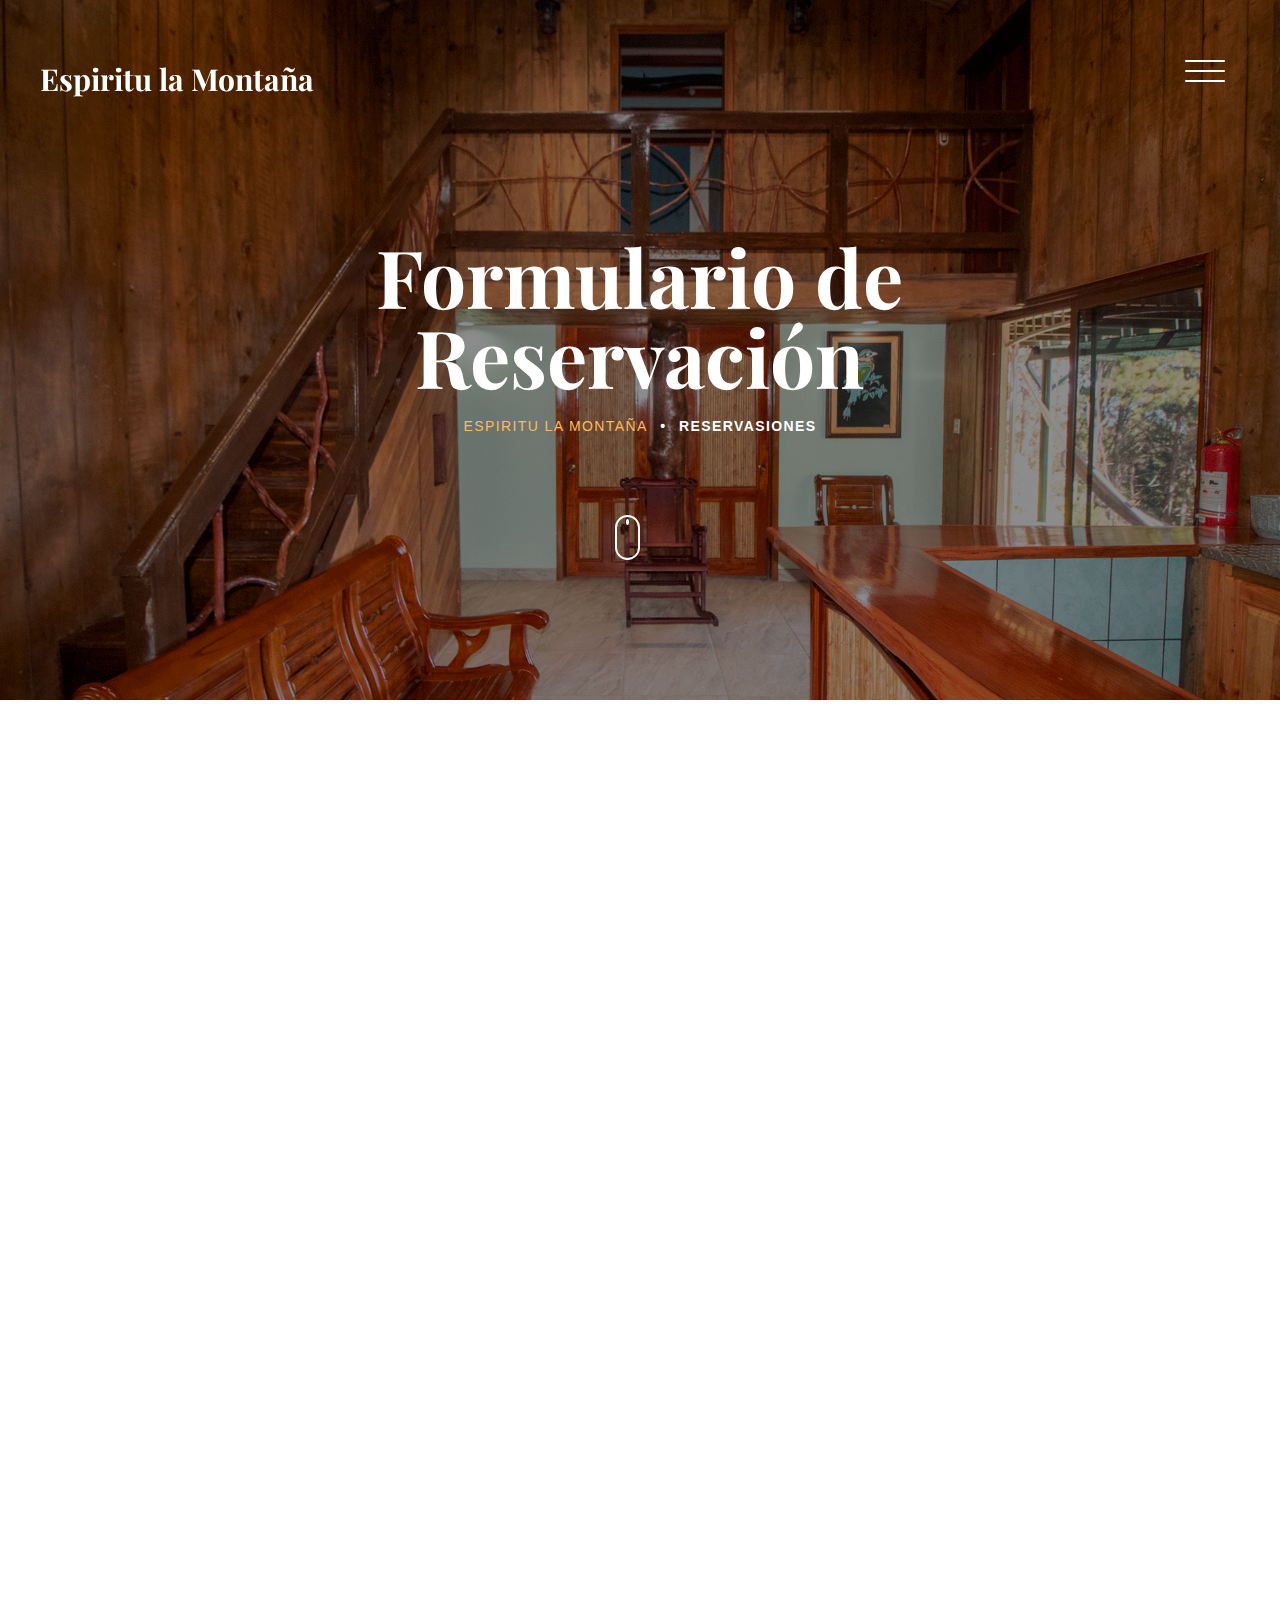
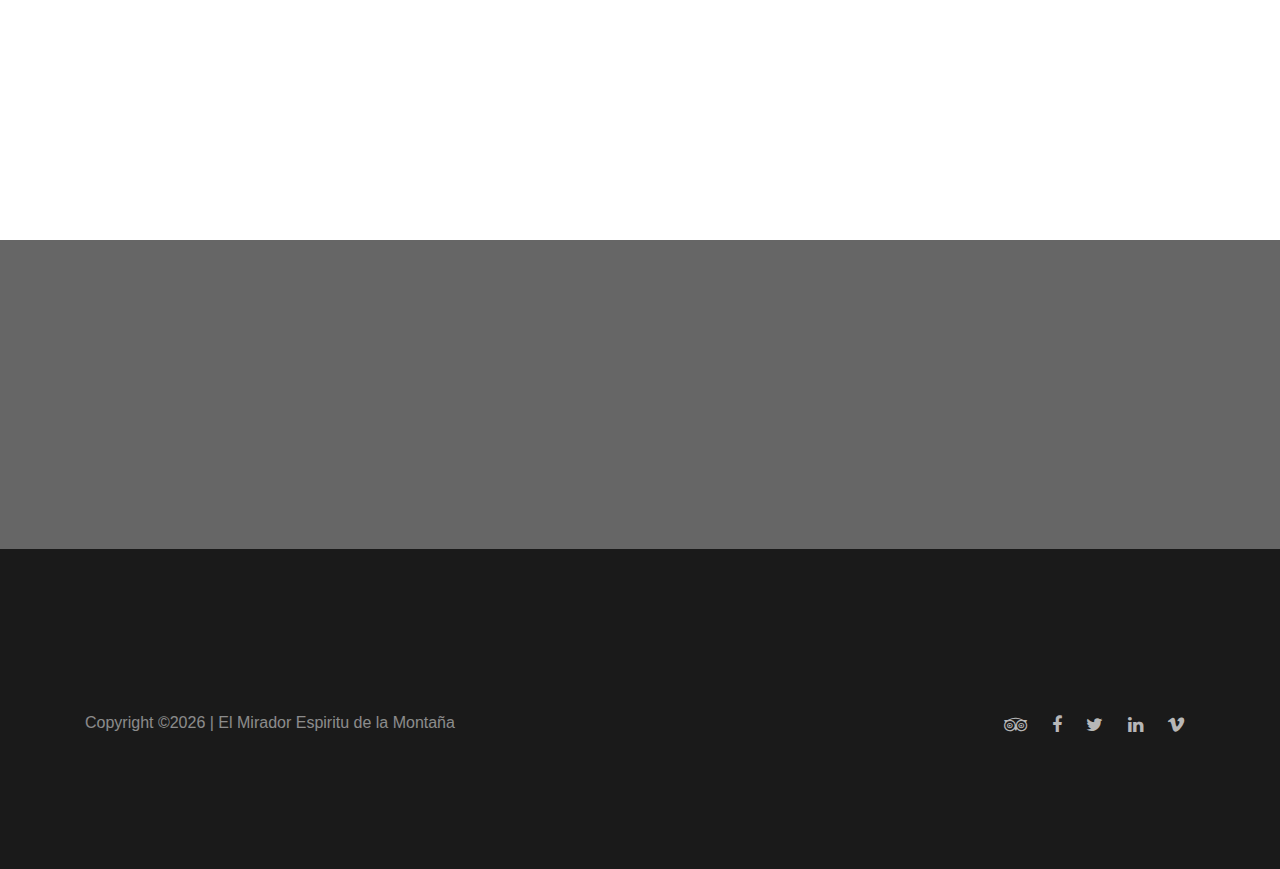
<file: reservation.html>
<!DOCTYPE HTML>
<html>
  <head>
    <meta charset="utf-8">
    <meta http-equiv="X-UA-Compatible" content="IE=edge">
    <title>EspiritudelaMontaña | Reservación</title>
    <meta name="viewport" content="width=device-width, initial-scale=1, shrink-to-fit=no">
    <meta name="description" content="" />
    <meta name="keywords" content="" />
    <meta name="author" content="" />
    <link rel="stylesheet" type="text/css" href="//fonts.googleapis.com/css?family=|Roboto+Sans:400,700|Playfair+Display:400,700">

    <link rel="stylesheet" href="css/bootstrap.min.css">
    <link rel="stylesheet" href="css/animate.css">
    <link rel="stylesheet" href="css/owl.carousel.min.css">
    <link rel="stylesheet" href="css/aos.css">
    <link rel="stylesheet" href="css/bootstrap-datepicker.css">
    <link rel="stylesheet" href="css/jquery.timepicker.css">
    <link rel="stylesheet" href="css/fancybox.min.css">
    
    <link rel="stylesheet" href="fonts/ionicons/css/ionicons.min.css">
    <link rel="stylesheet" href="fonts/fontawesome/css/font-awesome.min.css">

    <!-- Theme Style -->
    <link rel="stylesheet" href="css/style.css">
  </head>
  <body>
    
    <header class="site-header js-site-header">
      <div class="container-fluid">
        <div class="row align-items-center">
          <div class="col-6 col-lg-4 site-logo" data-aos="fade"><a href="index.html">Espiritu la Montaña</a></div>
          <div class="col-6 col-lg-8">


            <div class="site-menu-toggle js-site-menu-toggle"  data-aos="fade">
              <span></span>
              <span></span>
              <span></span>
            </div>
            <!-- END menu-toggle -->

            <div class="site-navbar js-site-navbar">
              <nav role="navigation">
                <div class="container">
                  <div class="row full-height align-items-center">
                    <div class="col-md-6 mx-auto">
                      <ul class="list-unstyled menu">
                        <li><a href="index.html">Espiritu</a></li>
                        <li><a href="rooms.html">Pasadías</a></li>
                        <li><a href="about.html">Acerca de</a></li>
                        <!--<li><a href="events.html">Events</a></li>-->
                        <!--<li><a href="contact.html">Contacto</a></li>-->
                        <li class="active"><a href="reservation.html">Reservaciones</a></li>
                      </ul>
                    </div>
                  </div>
                </div>
              </nav>
            </div>
          </div>
        </div>
      </div>
    </header>
    <!-- END head -->

    <section class="site-hero inner-page overlay" style="background-image: url(media_montain/hero_4.png)" data-stellar-background-ratio="0.5">
      <div class="container">
        <div class="row site-hero-inner justify-content-center align-items-center">
          <div class="col-md-10 text-center" data-aos="fade">
            <h1 class="heading mb-3">Formulario de Reservación</h1>
            <ul class="custom-breadcrumbs mb-4">
              <li><a href="index.html">Espiritu la Montaña</a></li>
              <li>&bullet;</li>
              <li>Reservasiones</li>
            </ul>
          </div>
        </div>
      </div>

      <a class="mouse smoothscroll" href="#next">
        <div class="mouse-icon">
          <span class="mouse-wheel"></span>
        </div>
      </a>
    </section>
    <!-- END section -->

    <section class="section contact-section" id="next">
      <div class="container">
        <div class="row">
          <div class="col-md-7" data-aos="fade-up" data-aos-delay="100">
            
            <form action="#" method="post" class="bg-white p-md-5 p-4 mb-5 border">
              <div class="row">
                <div class="col-md-6 form-group">
                  <label class="text-black font-weight-bold" for="name">Nombre</label>
                  <input type="text" id="name" class="form-control ">
                </div>
                <div class="col-md-6 form-group">
                  <label class="text-black font-weight-bold" for="phone">Telefonó</label>
                  <input type="text" id="phone" class="form-control ">
                </div>
              </div>
          
              <div class="row">
                <div class="col-md-12 form-group">
                  <label class="text-black font-weight-bold" for="email">Email</label>
                  <input type="email" id="email" class="form-control ">
                </div>
              </div>

              <div class="row">
                <div class="col-md-6 form-group">
                  <label class="text-black font-weight-bold" for="checkin_date">Date Check In</label>
                  <input type="text" id="checkin_date" class="form-control">
                </div>
                <div class="col-md-6 form-group">
                  <label class="text-black font-weight-bold" for="checkout_date">Date Check Out</label>
                  <input type="text" id="checkout_date" class="form-control">
                </div>
              </div>

              <div class="row">
                <div class="col-md-6 form-group">
                  <label for="adults" class="font-weight-bold text-black">Adultos</label>
                  <div class="field-icon-wrap">
                    <div class="icon"><span class="ion-ios-arrow-down"></span></div>
                    <select name="" id="adults" class="form-control">
                      <option value="">1</option>
                      <option value="">2</option>
                      <option value="">3</option>
                      <option value="">4+</option>
                    </select>
                  </div>
                </div>
                <div class="col-md-6 form-group">
                  <label for="children" class="font-weight-bold text-black">Niños</label>
                  <div class="field-icon-wrap">
                    <div class="icon"><span class="ion-ios-arrow-down"></span></div>
                    <select name="" id="children" class="form-control">
                      <option value="">1</option>
                      <option value="">2</option>
                      <option value="">3</option>
                      <option value="">4+</option>
                    </select>
                  </div>
                </div>
              </div>

              

              <div class="row mb-4">
                <div class="col-md-12 form-group">
                  <label class="text-black font-weight-bold" for="message">Nota</label>
                  <textarea name="message" id="message" class="form-control " cols="30" rows="8"></textarea>
                </div>
              </div>
              <div class="row">
                <div class="col-md-6 form-group">
                  <input type="submit" value="Reserva Ahora" class="btn btn-primary text-white py-3 px-5 font-weight-bold">
                </div>
              </div>
            </form>

          </div>
          <div class="col-md-5" data-aos="fade-up" data-aos-delay="200">
            <div class="row">
              <div class="col-md-10 ml-auto contact-info">
                <p><span class="d-block">Dirección:</span> <span class="text-black"> Espiritu la montaña</span></p>
                <p><span class="d-block">Telefonó:</span> <span class="text-black"> +50370010000</span></p>
                <p><span class="d-block">Email:</span> <span class="text-black"> reservationspiritu.com</span></p>
              </div>
            </div>
          </div>
        </div>
      </div>
    </section>

      <!--
    <section class="section testimonial-section bg-light">
      <div class="container">
        <div class="row justify-content-center text-center mb-5">
          <div class="col-md-7">
            <h2 class="heading" data-aos="fade-up">People Says</h2>
          </div>
        </div>
        <div class="row">
          <div class="js-carousel-2 owl-carousel mb-5" data-aos="fade-up" data-aos-delay="200">
            
            <div class="testimonial text-center slider-item">
              <div class="author-image mb-3">
                <img src="images/person_1.jpg" alt="Image placeholder" class="rounded-circle mx-auto">
              </div>
              <blockquote>

                <p>&ldquo;A small river named Duden flows by their place and supplies it with the necessary regelialia. It is a paradisematic country, in which roasted parts of sentences fly into your mouth.&rdquo;</p>
              </blockquote>
              <p><em>&mdash; Jean Smith</em></p>
            </div> 

            <div class="testimonial text-center slider-item">
              <div class="author-image mb-3">
                <img src="images/person_2.jpg" alt="Image placeholder" class="rounded-circle mx-auto">
              </div>
              <blockquote>
                <p>&ldquo;Even the all-powerful Pointing has no control about the blind texts it is an almost unorthographic life One day however a small line of blind text by the name of Lorem Ipsum decided to leave for the far World of Grammar.&rdquo;</p>
              </blockquote>
              <p><em>&mdash; John Doe</em></p>
            </div>

            <div class="testimonial text-center slider-item">
              <div class="author-image mb-3">
                <img src="images/person_3.jpg" alt="Image placeholder" class="rounded-circle mx-auto">
              </div>
              <blockquote>

                <p>&ldquo;When she reached the first hills of the Italic Mountains, she had a last view back on the skyline of her hometown Bookmarksgrove, the headline of Alphabet Village and the subline of her own road, the Line Lane.&rdquo;</p>
              </blockquote>
              <p><em>&mdash; John Doe</em></p>
            </div>


            <div class="testimonial text-center slider-item">
              <div class="author-image mb-3">
                <img src="images/person_1.jpg" alt="Image placeholder" class="rounded-circle mx-auto">
              </div>
              <blockquote>

                <p>&ldquo;A small river named Duden flows by their place and supplies it with the necessary regelialia. It is a paradisematic country, in which roasted parts of sentences fly into your mouth.&rdquo;</p>
              </blockquote>
              <p><em>&mdash; Jean Smith</em></p>
            </div> 

            <div class="testimonial text-center slider-item">
              <div class="author-image mb-3">
                <img src="images/person_2.jpg" alt="Image placeholder" class="rounded-circle mx-auto">
              </div>
              <blockquote>
                <p>&ldquo;Even the all-powerful Pointing has no control about the blind texts it is an almost unorthographic life One day however a small line of blind text by the name of Lorem Ipsum decided to leave for the far World of Grammar.&rdquo;</p>
              </blockquote>
              <p><em>&mdash; John Doe</em></p>
            </div>

            <div class="testimonial text-center slider-item">
              <div class="author-image mb-3">
                <img src="images/person_3.jpg" alt="Image placeholder" class="rounded-circle mx-auto">
              </div>
              <blockquote>

                <p>&ldquo;When she reached the first hills of the Italic Mountains, she had a last view back on the skyline of her hometown Bookmarksgrove, the headline of Alphabet Village and the subline of her own road, the Line Lane.&rdquo;</p>
              </blockquote>
              <p><em>&mdash; John Doe</em></p>
            </div>

          </div>
            #END slider
        </div>

      </div>
    </section>
        -->

    
    
        <section class="section bg-image overlay" style="background-image: url('media_montain/herofin.png');">
          <div class="container" >
            <div class="row align-items-center">
              <div class="col-12 col-md-6 text-center mb-4 mb-md-0 text-md-left" data-aos="fade-up">
                <h2 class="text-white font-weight-bold">Un mejor lugar para alojarse. ¡Reserva Ahora!</h2>
              </div>
              <div class="col-12 col-md-6 text-center text-md-right" data-aos="fade-up" data-aos-delay="200">
                <a href="reservation.html" class="btn btn-outline-white-primary py-3 text-white px-5">Reserve Ahora</a>
              </div>
            </div>
          </div>
        </section>

        <footer class="section footer-section">
          <div class="container">
    
            <!--PRE
            <div class="row mb-4">
              <div class="col-md-3 mb-5">
                <ul class="list-unstyled link">
                  <li><a href="#">About Us</a></li>
                  <li><a href="#">Terms &amp; Conditions</a></li>
                  <li><a href="#">Privacy Policy</a></li>
                 <li><a href="#">Rooms</a></li>
                </ul>
              </div>
              <div class="col-md-3 mb-5">
                <ul class="list-unstyled link">
                  <li><a href="#">The Rooms &amp; Suites</a></li>
                  <li><a href="#">About Us</a></li>
                  <li><a href="#">Contact Us</a></li>
                  <li><a href="#">Restaurant</a></li>
                </ul>
              </div>
              <div class="col-md-3 mb-5 pr-md-5 contact-info">
                 <li>198 West 21th Street, <br> Suite 721 New York NY 10016</li> 
                <p><span class="d-block"><span class="ion-ios-location h5 mr-3 text-primary"></span>Address:</span> <span> 198 West 21th Street, <br> Suite 721 New York NY 10016</span></p>
                <p><span class="d-block"><span class="ion-ios-telephone h5 mr-3 text-primary"></span>Phone:</span> <span> (+1) 435 3533</span></p>
                <p><span class="d-block"><span class="ion-ios-email h5 mr-3 text-primary"></span>Email:</span> <span> info@domain.com</span></p>
              </div>
              <div class="col-md-3 mb-5">
                <p>Sign up for our newsletter</p>
                <form action="#" class="footer-newsletter">
                  <div class="form-group">
                    <input type="email" class="form-control" placeholder="Email...">
                    <button type="submit" class="btn"><span class="fa fa-paper-plane"></span></button>
                  </div>
                </form>
              </div>
            </div>
          -->
    
    
            <div class="row pt-5">
              <p class="col-md-6 text-left">
                <!-- Link back to Colorlib can't be removed. Template is licensed under CC BY 3.0. -->
                Copyright &copy;<script>document.write(new Date().getFullYear());</script> | El Mirador Espiritu de la Montaña<i class="icon-heart-o" aria-hidden="true"></i>
                <!-- Link back to Colorlib can't be removed. Template is licensed under CC BY 3.0. -->
              </p>
                
              <p class="col-md-6 text-right social">
                <a href="#"><span class="fa fa-tripadvisor"></span></a>
                <a href="#"><span class="fa fa-facebook"></span></a>
                <a href="#"><span class="fa fa-twitter"></span></a>
                <a href="#"><span class="fa fa-linkedin"></span></a>
                <a href="#"><span class="fa fa-vimeo"></span></a>
              </p>
            </div>
          </div>
        </footer>
    
    <script src="js/jquery-3.3.1.min.js"></script>
    <script src="js/jquery-migrate-3.0.1.min.js"></script>
    <script src="js/popper.min.js"></script>
    <script src="js/bootstrap.min.js"></script>
    <script src="js/owl.carousel.min.js"></script>
    <script src="js/jquery.stellar.min.js"></script>
    <script src="js/jquery.fancybox.min.js"></script>
    
    
    <script src="js/aos.js"></script>
    
    <script src="js/bootstrap-datepicker.js"></script> 
    <script src="js/jquery.timepicker.min.js"></script> 

    

    <script src="js/main.js"></script>
  </body>
</html>
</file>
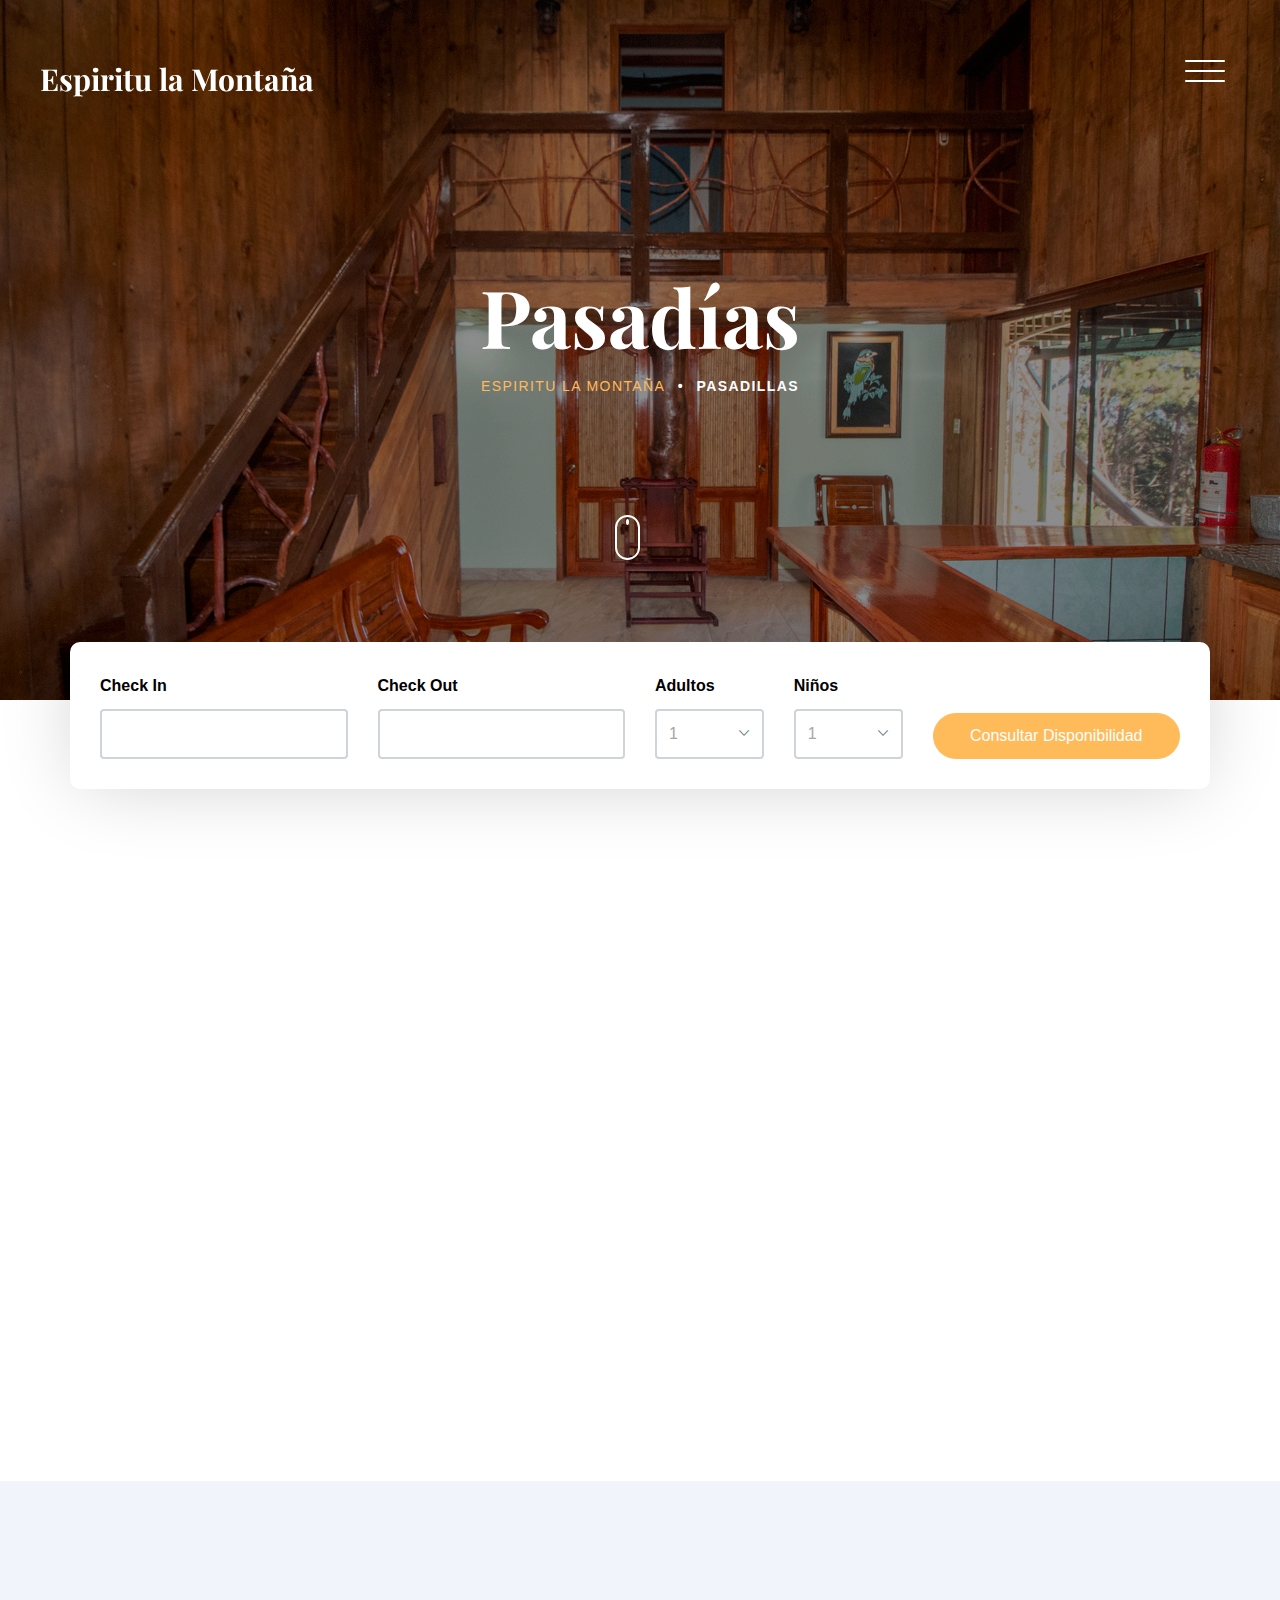
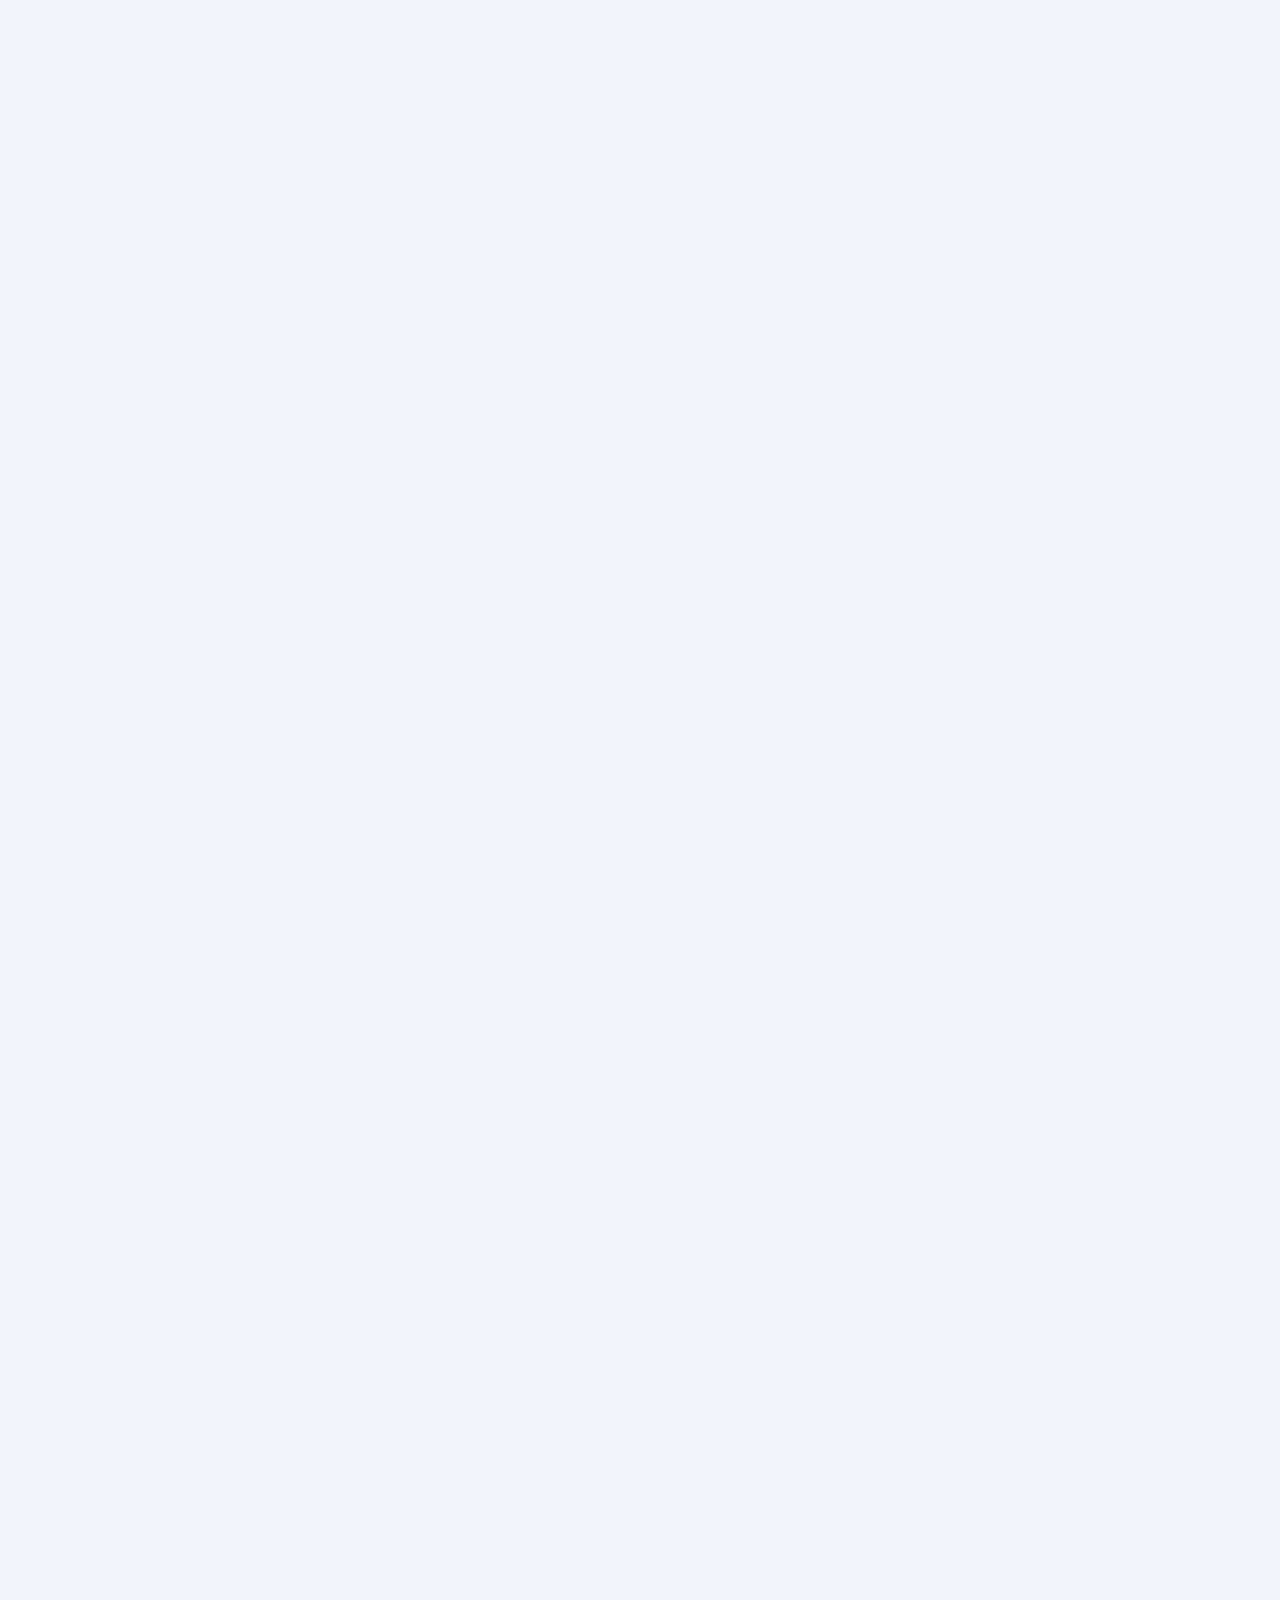
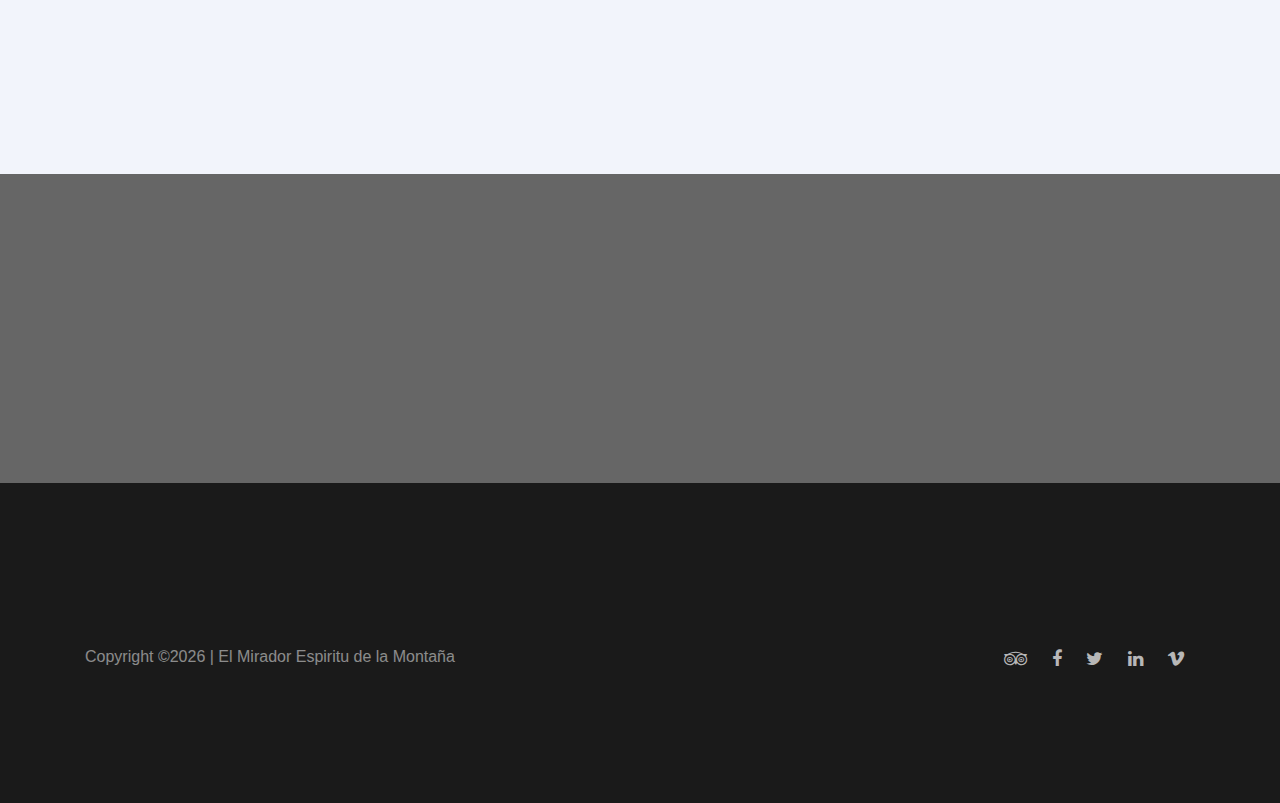
<file: rooms.html>
<!DOCTYPE HTML>
<html>
  <head>
    <meta charset="utf-8">
    <meta http-equiv="X-UA-Compatible" content="IE=edge">
    <title>Pasadillas | Espiritu la Montaña</title>
    <meta name="viewport" content="width=device-width, initial-scale=1, shrink-to-fit=no">
    <meta name="description" content="" />
    <meta name="keywords" content="" />
    <meta name="author" content="" />
    <link rel="stylesheet" type="text/css" href="//fonts.googleapis.com/css?family=|Roboto+Sans:400,700|Playfair+Display:400,700">

    <link rel="stylesheet" href="css/bootstrap.min.css">
    <link rel="stylesheet" href="css/animate.css">
    <link rel="stylesheet" href="css/owl.carousel.min.css">
    <link rel="stylesheet" href="css/aos.css">
    <link rel="stylesheet" href="css/bootstrap-datepicker.css">
    <link rel="stylesheet" href="css/jquery.timepicker.css">
    <link rel="stylesheet" href="css/fancybox.min.css">
    
    <link rel="stylesheet" href="fonts/ionicons/css/ionicons.min.css">
    <link rel="stylesheet" href="fonts/fontawesome/css/font-awesome.min.css">

    <!-- Theme Style -->
    <link rel="stylesheet" href="css/style.css">
  </head>
  <body>
    
    <header class="site-header js-site-header">
      <div class="container-fluid">
        <div class="row align-items-center">
          <div class="col-6 col-lg-4 site-logo" data-aos="fade"><a href="index.html">Espiritu la Montaña</a></div>
          <div class="col-6 col-lg-8">


            <div class="site-menu-toggle js-site-menu-toggle"  data-aos="fade">
              <span></span>
              <span></span>
              <span></span>
            </div>
            <!-- END menu-toggle -->

            <div class="site-navbar js-site-navbar">
              <nav role="navigation">
                <div class="container">
                  <div class="row full-height align-items-center">
                    <div class="col-md-6 mx-auto">
                      <ul class="list-unstyled menu">
                        <li><a href="index.html">Espiritu</a></li>
                        <li class="active"><a href="rooms.html">Pasadías</a></li>
                        <li><a href="about.html">Acerca de</a></li>
                        <!--<li><a href="events.html">Events</a></li>-->
                        <!--<li><a href="contact.html">Contacto</a></li>-->
                        <li><a href="reservation.html">Reservaciones</a></li>
                      </ul>
                    </div>
                  </div>
                </div>
              </nav>
            </div>
          </div>
        </div>
      </div>
    </header>
    <!-- END head -->

    <section class="site-hero inner-page overlay" style="background-image: url(media_montain/hero_4.png)" data-stellar-background-ratio="0.5">
      <div class="container">
        <div class="row site-hero-inner justify-content-center align-items-center">
          <div class="col-md-10 text-center" data-aos="fade">
            <h1 class="heading mb-3">Pasadías</h1>
            <ul class="custom-breadcrumbs mb-4">
              <li><a href="index.html">Espiritu la Montaña</a></li>
              <li>&bullet;</li>
              <li>Pasadillas</li>
            </ul>
          </div>
        </div>
      </div>

      <a class="mouse smoothscroll" href="#next">
        <div class="mouse-icon">
          <span class="mouse-wheel"></span>
        </div>
      </a>
    </section>
    <!-- END section -->

    <section class="section pb-4">
      <div class="container">
       
        <div class="row check-availabilty" id="next">
          <div class="block-32" data-aos="fade-up" data-aos-offset="-200">

            <form action="#">
              <div class="row">
                <div class="col-md-6 mb-3 mb-lg-0 col-lg-3">
                  <label for="checkin_date" class="font-weight-bold text-black">Check In</label>
                  <div class="field-icon-wrap">
                    <div class="icon"><span class="icon-calendar"></span></div>
                    <input type="text" id="checkin_date" class="form-control">
                  </div>
                </div>
                <div class="col-md-6 mb-3 mb-lg-0 col-lg-3">
                  <label for="checkout_date" class="font-weight-bold text-black">Check Out</label>
                  <div class="field-icon-wrap">
                    <div class="icon"><span class="icon-calendar"></span></div>
                    <input type="text" id="checkout_date" class="form-control">
                  </div>
                </div>
                <div class="col-md-6 mb-3 mb-md-0 col-lg-3">
                  <div class="row">
                    <div class="col-md-6 mb-3 mb-md-0">
                      <label for="adults" class="font-weight-bold text-black">Adultos</label>
                      <div class="field-icon-wrap">
                        <div class="icon"><span class="ion-ios-arrow-down"></span></div>
                        <select name="" id="adults" class="form-control">
                          <option value="">1</option>
                          <option value="">2</option>
                          <option value="">3</option>
                          <option value="">4+</option>
                          <option value="">5+</option>
                          <option value="">6+</option>
                          <option value="">7+</option>
                          <option value="">8+</option>
                        </select>
                      </div>
                    </div>
                    <div class="col-md-6 mb-3 mb-md-0">
                      <label for="children" class="font-weight-bold text-black">Niños</label>
                      <div class="field-icon-wrap">
                        <div class="icon"><span class="ion-ios-arrow-down"></span></div>
                        <select name="" id="children" class="form-control">
                          <option value="">1</option>
                          <option value="">2</option>
                          <option value="">3</option>
                          <option value="">4+</option>
                          <option value="">5+</option>
                          <option value="">6+</option>
                          <option value="">7+</option>
                          <option value="">8+</option>
                        </select>
                      </div>
                    </div>
                  </div>
                </div>
                <div class="col-md-6 col-lg-3 align-self-end">
                  <button class="btn btn-primary btn-block text-white">Consultar Disponibilidad</button>
                </div>
              </div>
            </form>
          </div>


        </div>
      </div>
    </section>

    
    <section class="section">
      <div class="container">
        
        <div class="row">
          <div class="col-md-6 col-lg-4 mb-5" data-aos="fade-up">
            <a href="#" class="room">
              <figure class="img-wrap">
                <img src="media_montain/rooms_pasadia.png" alt="Free website template" class="img-fluid mb-3">
              </figure>
              <div class="p-3 text-center room-info">
                <h2>Pasadía</h2>
                <span class="text-uppercase letter-spacing-1">$15 / por persona</span>
              </div>
            </a>
          </div>

          <div class="col-md-6 col-lg-4 mb-5" data-aos="fade-up">
            <a href="#" class="room">
              <figure class="img-wrap">
                <img src="media_montain/rooms_camping.png" alt="Free website template" class="img-fluid mb-3">
              </figure>
              <div class="p-3 text-center room-info">
                <h2>Camping</h2>
                <span class="text-uppercase letter-spacing-1">$25 / por persona</span>
              </div>
            </a>
          </div>

          <div class="col-md-6 col-lg-4 mb-5" data-aos="fade-up">
            <a href="#" class="room">
              <figure class="img-wrap">
                <img src="media_montain/rooms_cabana.png" alt="Free website template" class="img-fluid mb-3">
              </figure>
              <div class="p-3 text-center room-info">
                <h2>Cabaña Cielo Alto</h2>
                <span class="text-uppercase letter-spacing-1">400$ / por noche</span>
              </div>
            </a>
          </div>
<!--
          <div class="col-md-6 col-lg-4 mb-5" data-aos="fade-up">
            <a href="#" class="room">
              <figure class="img-wrap">
                <img src="images/img_1.jpg" alt="Free website template" class="img-fluid mb-3">
              </figure>
              <div class="p-3 text-center room-info">
                <h2>Single Room</h2>
                <span class="text-uppercase letter-spacing-1">90$ / per night</span>
              </div>
            </a>
          </div>

          <div class="col-md-6 col-lg-4 mb-5" data-aos="fade-up">
            <a href="#" class="room">
              <figure class="img-wrap">
                <img src="images/img_2.jpg" alt="Free website template" class="img-fluid mb-3">
              </figure>
              <div class="p-3 text-center room-info">
                <h2>Family Room</h2>
                <span class="text-uppercase letter-spacing-1">120$ / per night</span>
              </div>
            </a>
          </div>

          <div class="col-md-6 col-lg-4 mb-5" data-aos="fade-up">
            <a href="#" class="room">
              <figure class="img-wrap">
                <img src="images/img_3.jpg" alt="Free website template" class="img-fluid mb-3">
              </figure>
              <div class="p-3 text-center room-info">
                <h2>Presidential Room</h2>
                <span class="text-uppercase letter-spacing-1">250$ / per night</span>
              </div>
            </a>
          </div>
          -->

        </div>
      </div>
    </section>
    
    <section class="section bg-light">

      <div class="container">
        <div class="row justify-content-center text-center mb-5">
          <div class="col-md-7">
            <h2 class="heading" data-aos="fade">detalles de nuestros servicios</h2>
            <p data-aos="fade">Revisa cada uno de nuestros servicios y verifica cada detalle que te ofertamos en ellos; puedes reservar cuando estimes conveniente</p>
          </div>
        </div>
      
        <div class="site-block-half d-block d-lg-flex bg-white" data-aos="fade" data-aos-delay="100">
          <a href="#" class="image d-block bg-image-2" style="background-image: url('media_montain/rooms_pasadia.png');"></a>
          <div class="text">
            <span class="d-block mb-4"><span class="display-4 text-primary">$15.00</span> <span class="text-uppercase letter-spacing-2">/ por persona</span> </span>
            <h2 class="mb-4">Pasadía</h2>
            <p>Nuestro servicio de pasadía incluye transporte ída y vuelta más entrada el espiritu de la montaña, </p>
            <p><a href="#" class="btn btn-primary text-white">Reserva ahora</a></p>
          </div>
        </div>
        <div class="site-block-half d-block d-lg-flex bg-white" data-aos="fade" data-aos-delay="200">
          <a href="#" class="image d-block bg-image-2 order-2" style="background-image: url('media_montain/rooms_camping.png');"></a>
          <div class="text order-1">
            <span class="d-block mb-4"><span class="display-4 text-primary">$25</span> <span class="text-uppercase letter-spacing-2">/ por persona</span> </span>
            <h2 class="mb-4">Camping</h2>
            <p>Vive una de las mejores experiencias que cada uno de nuestros clientes deséa vivir, incluye transporte, guía turistico más tienda de campaña, opserva atardeceres más amaneceres</p>
            <p><a href="#" class="btn btn-primary text-white">Reserva ahora</a></p>
          </div>
        </div>
        <div class="site-block-half d-block d-lg-flex bg-white" data-aos="fade" data-aos-delay="100">
          <a href="#" class="image d-block bg-image-2" style="background-image: url('media_montain/rooms_cabana.png');"></a>
          <div class="text">
            <span class="d-block mb-4"><span class="display-4 text-primary">$400.00</span> <span class="text-uppercase letter-spacing-2">/ por noche</span> </span>
            <h2 class="mb-4">Cabaña Cielo Alto</h2>
            <p>Vive una experiencia inolvidable, con capacidad instalada para 12 personas, que incluye desayuno cortecia de la casa, donde podras tambien optener atardeceres y amanceres impresionante, la cabaña cuenta con cocina, baños lavables etc. </p>
            <p><a href="#" class="btn btn-primary text-white">Reserva ahora</a></p>
          </div>
        </div>

      </div>
    </section>

    <section class="section bg-image overlay" style="background-image: url('media_montain/herofin.png');">
      <div class="container" >
        <div class="row align-items-center">
          <div class="col-12 col-md-6 text-center mb-4 mb-md-0 text-md-left" data-aos="fade-up">
            <h2 class="text-white font-weight-bold">Un mejor lugar para alojarse. ¡Reserva Ahora!</h2>
          </div>
          <div class="col-12 col-md-6 text-center text-md-right" data-aos="fade-up" data-aos-delay="200">
            <a href="reservation.html" class="btn btn-outline-white-primary py-3 text-white px-5">Reserve Ahora</a>
          </div>
        </div>
      </div>
    </section>
    
    <footer class="section footer-section">
      <div class="container">

        <!--PRE
        <div class="row mb-4">
          <div class="col-md-3 mb-5">
            <ul class="list-unstyled link">
              <li><a href="#">About Us</a></li>
              <li><a href="#">Terms &amp; Conditions</a></li>
              <li><a href="#">Privacy Policy</a></li>
             <li><a href="#">Rooms</a></li>
            </ul>
          </div>
          <div class="col-md-3 mb-5">
            <ul class="list-unstyled link">
              <li><a href="#">The Rooms &amp; Suites</a></li>
              <li><a href="#">About Us</a></li>
              <li><a href="#">Contact Us</a></li>
              <li><a href="#">Restaurant</a></li>
            </ul>
          </div>
          <div class="col-md-3 mb-5 pr-md-5 contact-info">
             <li>198 West 21th Street, <br> Suite 721 New York NY 10016</li> 
            <p><span class="d-block"><span class="ion-ios-location h5 mr-3 text-primary"></span>Address:</span> <span> 198 West 21th Street, <br> Suite 721 New York NY 10016</span></p>
            <p><span class="d-block"><span class="ion-ios-telephone h5 mr-3 text-primary"></span>Phone:</span> <span> (+1) 435 3533</span></p>
            <p><span class="d-block"><span class="ion-ios-email h5 mr-3 text-primary"></span>Email:</span> <span> info@domain.com</span></p>
          </div>
          <div class="col-md-3 mb-5">
            <p>Sign up for our newsletter</p>
            <form action="#" class="footer-newsletter">
              <div class="form-group">
                <input type="email" class="form-control" placeholder="Email...">
                <button type="submit" class="btn"><span class="fa fa-paper-plane"></span></button>
              </div>
            </form>
          </div>
        </div>
      -->


        <div class="row pt-5">
          <p class="col-md-6 text-left">
            <!-- Link back to Colorlib can't be removed. Template is licensed under CC BY 3.0. -->
            Copyright &copy;<script>document.write(new Date().getFullYear());</script> | El Mirador Espiritu de la Montaña<i class="icon-heart-o" aria-hidden="true"></i>
            <!-- Link back to Colorlib can't be removed. Template is licensed under CC BY 3.0. -->
          </p>
            
          <p class="col-md-6 text-right social">
            <a href="#"><span class="fa fa-tripadvisor"></span></a>
            <a href="#"><span class="fa fa-facebook"></span></a>
            <a href="#"><span class="fa fa-twitter"></span></a>
            <a href="#"><span class="fa fa-linkedin"></span></a>
            <a href="#"><span class="fa fa-vimeo"></span></a>
          </p>
        </div>
      </div>
    </footer>
    
    <script src="js/jquery-3.3.1.min.js"></script>
    <script src="js/jquery-migrate-3.0.1.min.js"></script>
    <script src="js/popper.min.js"></script>
    <script src="js/bootstrap.min.js"></script>
    <script src="js/owl.carousel.min.js"></script>
    <script src="js/jquery.stellar.min.js"></script>
    <script src="js/jquery.fancybox.min.js"></script>
    
    
    <script src="js/aos.js"></script>
    
    <script src="js/bootstrap-datepicker.js"></script> 
    <script src="js/jquery.timepicker.min.js"></script> 

    

    <script src="js/main.js"></script>
  </body>
</html>
</file>
<file: css/style.css>
body {
  background: #fff;
  font-family: "Roboto", arial, sans-serif;
  font-weight: 200;
  font-size: 16px;
  line-height: 1.8;
  color: #6c757d;
  position: relative; }

::-moz-selection {
  color: #fff;
  background: #ffba5a; }

::selection {
  color: #fff;
  background: #ffba5a; }

a {
  -webkit-transition: .3s all ease;
  -o-transition: .3s all ease;
  transition: .3s all ease;
  text-decoration: none; }
  a:hover {
    text-decoration: none; }

h1, h2, h3, h4, h5 {
  color: #000;
  font-family: "Playfair Display", times, serif; }

.font-family-serif {
  font-family: "Playfair Display", times, serif; }

.font-family-sans-serif {
  font-family: "Roboto", arial, sans-serif; }

.bg-light {
  background: #f2f4fb !important; }

.container-fluid {
  max-width: 1600px; }

.btn {
  padding-left: 30px;
  padding-right: 30px;
  padding-top: 10px;
  padding-bottom: 10px;
  border-radius: 50px; }
  .btn.btn-outline-white {
    border: 2px solid #fff; }
    .btn.btn-outline-white:hover {
      border: 2px solid transparent;
      background: #000;
      color: #fff; }
  .btn.btn-outline-white-primary {
    border: 2px solid #fff; }
    .btn.btn-outline-white-primary:hover {
      border: 2px solid transparent;
      background: #ffba5a;
      color: #fff; }
  .btn.uppercase {
    text-transform: uppercase;
    font-size: 14px;
    letter-spacing: .2em; }

.btn, .form-control {
  outline: none;
  -webkit-box-shadow: none !important;
  box-shadow: none !important; }
  .btn:focus, .btn:active, .form-control:focus, .form-control:active {
    outline: none; }

.form-control {
  -webkit-box-shadow: none !important;
  box-shadow: none !important;
  height: 50px;
  border-width: 2px; }
  .form-control:active, .form-control:focus {
    border-color: #ffba5a; }

textarea.form-control {
  height: inherit; }

.site-header {
  position: fixed;
  top: 0;
  width: 100%;
  padding: 60px 0;
  z-index: 2;
  -webkit-transition: .3s all ease-in-out;
  -o-transition: .3s all ease-in-out;
  transition: .3s all ease-in-out; }
  .site-header.scrolled {
    padding: 20px 0;
    background: #fff;
    -webkit-box-shadow: 0 5px 20px -5px rgba(0, 0, 0, 0.1);
    box-shadow: 0 5px 20px -5px rgba(0, 0, 0, 0.1); }
    .site-header.scrolled .site-menu-toggle {
      top: 10px;
      position: relative; }
      .site-header.scrolled .site-menu-toggle span {
        background: #000; }
    .site-header.scrolled .site-logo {
      position: relative;
      z-index: 100; }
      .site-header.scrolled .site-logo a {
        color: #000; }

.menu-open {
  position: relative; }
  .menu-open .site-header {
    position: fixed; }
  .menu-open .site-logo {
    position: relative;
    z-index: 100; }
    .menu-open .site-logo a {
      color: #000; }
  .menu-open .site-navbar {
    border: 10px solid #f8f9fa; }

.site-logo {
  padding-left: 40px; }
  .site-logo a {
    font-size: 30px;
    color: #fff;
    font-weight: bold;
    line-height: 1;
    font-family: "Playfair Display", times, serif; }
    @media (max-width: 991.98px) {
      .site-logo a {
        font-size: 27px; } }

.site-navbar {
  position: fixed;
  display: none;
  top: 0;
  left: 0;
  right: 0;
  bottom: 0;
  z-index: 99;
  border: 20px solid transparent;
  background: #fff;
  min-height: 300px;
  overflow-y: scroll; }
  .site-navbar nav {
    text-align: left; }
    .site-navbar nav .menu {
      font-family: "Playfair Display", times, serif; }
      .site-navbar nav .menu li a {
        color: #000;
        font-size: 40px;
        padding: 5px 10px;
        position: relative; }
        .site-navbar nav .menu li a:hover:before {
          width: 100%; }
      .site-navbar nav .menu li.active a {
        color: #ffba5a; }
        .site-navbar nav .menu li.active a:before {
          width: 100%; }
  .site-navbar .extra-info a {
    color: #000; }
  .site-navbar .extra-info ul li a {
    color: #000; }
  .site-navbar .extra-info h3 {
    font-family: "Roboto", arial, sans-serif;
    text-transform: uppercase;
    font-size: 13px;
    letter-spacing: .2em;
    color: #adb5bd;
    margin-bottom: 30px; }
  .site-navbar .extra-info p {
    color: #212529; }

.full-height {
  height: 100vh;
  min-height: 700px; }

.site-hero {
  background-size: cover;
  height: 100vh;
  min-height: 700px;
  width: 100%;
  position: relative; }
  .site-hero .heading {
    font-family: "Playfair Display", times, serif;
    font-weight: bold; }
  .site-hero .scroll-down {
    position: absolute;
    bottom: 20px;
    left: 50%;
    -webkit-transform: translateX(-50%);
    -ms-transform: translateX(-50%);
    transform: translateX(-50%);
    color: #fff; }
  .site-hero.overlay:before {
    background: rgba(0, 0, 0, 0.45);
    content: "";
    position: absolute;
    height: 100vh;
    min-height: 700px;
    top: 0;
    left: 0;
    bottom: 0;
    right: 0; }
  .site-hero.inner-page {
    height: 50vh;
    min-height: 700px; }
    .site-hero.inner-page.overlay:before {
      height: 50vh;
      min-height: 700px; }

.site-hero-inner {
  height: 100vh;
  min-height: 700px; }
  .site-hero-inner .heading {
    font-size: 80px;
    font-family: "Playfair Display", times, serif;
    color: #fff;
    line-height: 1;
    font-weight: bold; }
    @media (max-width: 991.98px) {
      .site-hero-inner .heading {
        font-size: 40px; } }
  .site-hero-inner .sub-heading {
    font-size: 30px;
    font-weight: 200;
    color: #fff;
    line-height: 1.5; }
    @media (max-width: 991.98px) {
      .site-hero-inner .sub-heading {
        font-size: 18px; } }

.inner-page .site-hero-inner {
  height: 50vh;
  min-height: 700px; }

.page-inside .site-hero-inner, .page-inside {
  height: 70vh;
  min-height: 500px; }

.page-inside.overlay:before {
  height: 70vh;
  min-height: 500px; }

.menu-open .site-menu-toggle span {
  background: #000; }

.site-menu-toggle {
  top: 0;
  float: right;
  width: 40px;
  height: 45px;
  position: relative;
  margin: 0px auto;
  z-index: 200;
  -webkit-transform: rotate(0deg);
  -moz-transform: rotate(0deg);
  -o-transform: rotate(0deg);
  -ms-transform: rotate(0deg);
  transform: rotate(0deg);
  -webkit-transition: .5s ease-in-out;
  -moz-transition: .5s ease-in-out;
  -o-transition: .5s ease-in-out;
  transition: .5s ease-in-out;
  cursor: pointer;
  margin-right: 40px; }
  .site-menu-toggle span {
    display: block;
    position: absolute;
    height: 2px;
    width: 100%;
    background: #fff;
    border-radius: 9px;
    opacity: 1;
    left: 0;
    -webkit-transform: rotate(0deg);
    -moz-transform: rotate(0deg);
    -o-transform: rotate(0deg);
    -ms-transform: rotate(0deg);
    transform: rotate(0deg);
    -webkit-transition: .25s ease-in-out;
    -moz-transition: .25s ease-in-out;
    -o-transition: .25s ease-in-out;
    transition: .25s ease-in-out; }
  .site-menu-toggle span:nth-child(1) {
    top: 0px; }
  .site-menu-toggle span:nth-child(2) {
    top: 10px; }
  .site-menu-toggle span:nth-child(3) {
    top: 20px; }
  .site-menu-toggle.open span:nth-child(1) {
    top: 13px;
    -webkit-transform: rotate(135deg);
    -moz-transform: rotate(135deg);
    -o-transform: rotate(135deg);
    -ms-transform: rotate(135deg);
    transform: rotate(135deg); }
  .site-menu-toggle.open span:nth-child(2) {
    opacity: 0;
    left: -60px; }
  .site-menu-toggle.open span:nth-child(3) {
    top: 13px;
    -webkit-transform: rotate(-135deg);
    -moz-transform: rotate(-135deg);
    -o-transform: rotate(-135deg);
    -ms-transform: rotate(-135deg);
    transform: rotate(-135deg); }

.section {
  padding: 7em 0; }
  @media (max-width: 991.98px) {
    .section {
      padding: 3em 0; } }

@media (max-width: 991.98px) {
  .lead {
    font-size: 16px; } }

.visit-section .heading {
  font-size: 15px;
  text-transform: uppercase;
  font-family: "Roboto", arial, sans-serif;
  color: #b3b3b3;
  letter-spacing: .2em;
  margin-bottom: 30px; }

.visit-section .visit a {
  color: #000; }
  .visit-section .visit a:hover {
    color: #ffba5a; }

.visit-section .visit img {
  -webkit-box-shadow: 0 2px 3px 0 rgba(0, 0, 0, 0.2);
  box-shadow: 0 2px 3px 0 rgba(0, 0, 0, 0.2);
  margin-bottom: 15px; }

.visit-section .visit h3 {
  font-size: 20px;
  margin-bottom: 0; }

.visit-section .reviews-star span {
  font-size: 18px;
  color: #ffba5a; }

.visit-section .reviews-count {
  color: #adb5bd;
  font-style: italic; }

.heading-serif, .heading, .testimonial-section .heading, .slider-section .heading, .blog-post-entry .heading {
  font-size: 60px;
  font-family: "Playfair Display", times, serif;
  font-weight: 700; }
  @media (max-width: 991.98px) {
    .heading-serif, .heading, .testimonial-section .heading, .slider-section .heading, .blog-post-entry .heading {
      font-size: 40px; } }

.bg-pattern {
  background: #e9ecef url("../img/round.png"); }

.slider-section {
  position: relative; }

.blog-post-entry {
  position: relative; }

.half .image, .half .text {
  width: 50%; }
  @media (max-width: 991.98px) {
    .half .image, .half .text {
      width: 100%; } }

.half .image {
  background-size: cover;
  background-position: center center; }
  @media (max-width: 991.98px) {
    .half .image {
      height: 300px; } }

.half .text {
  padding: 100px 7%; }
  @media (max-width: 991.98px) {
    .half .text {
      padding-top: 50px;
      padding-bottom: 50px; } }
  .half .text h2 {
    font-size: 70px; }
    @media (max-width: 991.98px) {
      .half .text h2 {
        font-size: 40px; } }

.testimonial blockquote {
  padding: 0; }

.testimonial .author-image img {
  width: 70px; }

.post .media-custom {
  background: #fff;
  -webkit-transition: .3s all ease;
  -o-transition: .3s all ease;
  transition: .3s all ease;
  -webkit-box-shadow: 0 2px 5px -2px rgba(0, 0, 0, 0.1);
  box-shadow: 0 2px 5px -2px rgba(0, 0, 0, 0.1); }
  .post .media-custom:hover, .post .media-custom:focus {
    -webkit-box-shadow: 0 10px 30px -10px rgba(0, 0, 0, 0.1);
    box-shadow: 0 10px 30px -10px rgba(0, 0, 0, 0.1); }
  .post .media-custom a {
    color: #000; }
    .post .media-custom a:hover {
      color: #ffba5a; }
  .post .media-custom .media-body {
    padding: 10px 30px; }
  .post .media-custom h2 {
    font-size: 26px; }

.media-custom .meta-post {
  color: #adb5bd;
  text-transform: uppercase;
  letter-spacing: .2em;
  font-size: 14px; }

.owl-carousel .owl-item {
  opacity: .4; }
  .owl-carousel .owl-item.active {
    opacity: 1; }

.owl-carousel .owl-nav {
  position: absolute;
  top: 50%;
  width: 100%; }
  .owl-carousel .owl-nav .owl-prev,
  .owl-carousel .owl-nav .owl-next {
    position: absolute;
    -webkit-transform: translateY(-50%);
    -ms-transform: translateY(-50%);
    transform: translateY(-50%);
    margin-top: -10px; }
    .owl-carousel .owl-nav .owl-prev:hover, .owl-carousel .owl-nav .owl-prev:focus, .owl-carousel .owl-nav .owl-prev:active,
    .owl-carousel .owl-nav .owl-next:hover,
    .owl-carousel .owl-nav .owl-next:focus,
    .owl-carousel .owl-nav .owl-next:active {
      outline: none; }
    .owl-carousel .owl-nav .owl-prev span:before,
    .owl-carousel .owl-nav .owl-next span:before {
      font-size: 40px; }
  .owl-carousel .owl-nav .owl-prev {
    left: 30px !important; }
  .owl-carousel .owl-nav .owl-next {
    right: 30px !important; }

.owl-carousel .owl-dots {
  text-align: center; }
  .owl-carousel .owl-dots .owl-dot {
    border-width: 2px !important;
    width: 10px;
    height: 10px;
    margin: 5px;
    border-radius: 50%; }

.owl-carousel.home-slider {
  z-index: 1;
  position: relative; }
  .owl-carousel.home-slider .owl-nav {
    opacity: 0;
    visibility: hidden;
    -webkit-transition: .3s all ease;
    -o-transition: .3s all ease;
    transition: .3s all ease; }
    .owl-carousel.home-slider .owl-nav button {
      color: #fff; }
  .owl-carousel.home-slider:focus .owl-nav, .owl-carousel.home-slider:hover .owl-nav {
    opacity: 1;
    visibility: visible; }
  .owl-carousel.home-slider .slider-item {
    background-size: cover;
    background-repeat: no-repeat;
    background-position: center center;
    height: calc(100vh - 117px);
    min-height: 700px;
    position: relative; }
    .owl-carousel.home-slider .slider-item .slider-text {
      color: #fff;
      height: calc(100vh - 117px);
      min-height: 700px; }
      .owl-carousel.home-slider .slider-item .slider-text h1 {
        font-size: 40px;
        color: #fff;
        line-height: 1.2;
        font-weight: 800 !important;
        text-transform: uppercase; }
        @media (max-width: 991.98px) {
          .owl-carousel.home-slider .slider-item .slider-text h1 {
            font-size: 40px; } }
      .owl-carousel.home-slider .slider-item .slider-text p {
        font-size: 20px;
        line-height: 1.5;
        font-weight: 300;
        color: white; }
    .owl-carousel.home-slider .slider-item.dark .child-name {
      color: #000; }
    .owl-carousel.home-slider .slider-item.dark h1 {
      color: #000; }
    .owl-carousel.home-slider .slider-item.dark p {
      color: #000; }
  .owl-carousel.home-slider .owl-dots {
    position: absolute;
    bottom: 100px;
    width: 100%; }
    .owl-carousel.home-slider .owl-dots .owl-dot {
      width: 10px;
      height: 10px;
      margin: 5px;
      border-radius: 50%;
      border: 2px solid transparent;
      outline: none !important;
      position: relative;
      -webkit-transition: .3s all ease;
      -o-transition: .3s all ease;
      transition: .3s all ease;
      background: #fff; }
      .owl-carousel.home-slider .owl-dots .owl-dot.active {
        border: 2px solid white;
        background: none; }

.owl-carousel.major-caousel .owl-stage-outer {
  padding-top: 0 !important;
  padding-bottom: 0 !important; }

.owl-carousel.major-caousel .owl-stage-outer {
  padding-top: 30px;
  padding-bottom: 30px; }

.owl-carousel.major-caousel .slider-item {
  height: inherit;
  min-height: inherit; }
  .owl-carousel.major-caousel .slider-item img {
    margin-bottom: 0; }

.owl-carousel.major-caousel .owl-nav {
  opacity: 1;
  visibility: visible; }
  .owl-carousel.major-caousel .owl-nav .owl-prev, .owl-carousel.major-caousel .owl-nav .owl-next {
    -webkit-transition: .3s all ease;
    -o-transition: .3s all ease;
    transition: .3s all ease;
    color: #495057; }
    .owl-carousel.major-caousel .owl-nav .owl-prev:hover, .owl-carousel.major-caousel .owl-nav .owl-prev:focus, .owl-carousel.major-caousel .owl-nav .owl-next:hover, .owl-carousel.major-caousel .owl-nav .owl-next:focus {
      color: #6c757d;
      outline: none; }
    .owl-carousel.major-caousel .owl-nav .owl-prev.disabled, .owl-carousel.major-caousel .owl-nav .owl-next.disabled {
      color: #dee2e6; }
  .owl-carousel.major-caousel .owl-nav .owl-prev {
    left: -60px !important; }
  .owl-carousel.major-caousel .owl-nav .owl-next {
    right: -60px !important; }

.owl-carousel.major-caousel .owl-dots {
  bottom: 50px !important; }
  @media (max-width: 991.98px) {
    .owl-carousel.major-caousel .owl-dots {
      bottom: 10px !important; } }

.owl-carousel.js-carousel-2 .slider-item {
  padding: 0 20px;
  text-align: center; }

.owl-carousel.js-carousel-2 .owl-nav {
  position: absolute;
  top: 50%;
  width: 100%;
  z-index: 299; }
  .owl-carousel.js-carousel-2 .owl-nav .owl-prev,
  .owl-carousel.js-carousel-2 .owl-nav .owl-next {
    position: absolute;
    -webkit-transform: translateY(-50%);
    -ms-transform: translateY(-50%);
    transform: translateY(-50%);
    margin-top: -10px; }
    .owl-carousel.js-carousel-2 .owl-nav .owl-prev:hover, .owl-carousel.js-carousel-2 .owl-nav .owl-prev:focus, .owl-carousel.js-carousel-2 .owl-nav .owl-prev:active,
    .owl-carousel.js-carousel-2 .owl-nav .owl-next:hover,
    .owl-carousel.js-carousel-2 .owl-nav .owl-next:focus,
    .owl-carousel.js-carousel-2 .owl-nav .owl-next:active {
      outline: none; }
    .owl-carousel.js-carousel-2 .owl-nav .owl-prev span:before,
    .owl-carousel.js-carousel-2 .owl-nav .owl-next span:before {
      font-size: 40px; }
  .owl-carousel.js-carousel-2 .owl-nav .owl-prev {
    left: -30px !important; }
  .owl-carousel.js-carousel-2 .owl-nav .owl-next {
    right: -30px !important; }

.owl-carousel.js-carousel-2 .owl-dots .owl-dot {
  display: inline-block;
  border: none; }
  .owl-carousel.js-carousel-2 .owl-dots .owl-dot > span {
    width: 8px;
    height: 8px;
    border-radius: 50%;
    background: #e9ecef;
    display: inline-block; }
  .owl-carousel.js-carousel-2 .owl-dots .owl-dot.active > span {
    background: #ffba5a; }
  .owl-carousel.js-carousel-2 .owl-dots .owl-dot:active, .owl-carousel.js-carousel-2 .owl-dots .owl-dot:focus, .owl-carousel.js-carousel-2 .owl-dots .owl-dot:hover {
    outline: none; }

.owl-custom-nav {
  float: right;
  position: relative;
  z-index: 10; }
  .owl-custom-nav .owl-custom-prev,
  .owl-custom-nav .owl-custom-next {
    padding: 10px;
    font-size: 30px;
    background: #ccc;
    line-height: 0;
    width: 60px;
    text-align: center;
    display: inline-block; }

.footer-section {
  background: #1a1a1a;
  color: #fff; }
  .footer-section a {
    color: rgba(255, 255, 255, 0.7); }
    .footer-section a:hover {
      color: #fff; }
  .footer-section p {
    color: rgba(255, 255, 255, 0.5); }
  .footer-section .bordertop {
    border-top: 1px solid rgba(255, 255, 255, 0.1);
    padding-top: 20px; }
  .footer-section .contact-info span.d-block {
    font-style: italic;
    color: #fff; }
  .footer-section .social a {
    font-size: 18px;
    padding: 10px; }
  .footer-section .link li {
    margin-bottom: 10px; }

.footer-newsletter .form-group {
  position: relative; }

.footer-newsletter .form-control {
  background: none;
  border: none;
  border-bottom: 1px solid rgba(255, 255, 255, 0.2);
  border-radius: 0;
  color: #fff; }
  .footer-newsletter .form-control::-webkit-input-placeholder {
    /* Chrome/Opera/Safari */
    color: rgba(255, 255, 255, 0.2);
    font-style: italic; }
  .footer-newsletter .form-control::-moz-placeholder {
    /* Firefox 19+ */
    color: rgba(255, 255, 255, 0.2);
    font-style: italic; }
  .footer-newsletter .form-control:-ms-input-placeholder {
    /* IE 10+ */
    color: rgba(255, 255, 255, 0.2);
    font-style: italic; }
  .footer-newsletter .form-control:-moz-placeholder {
    /* Firefox 18- */
    color: rgba(255, 255, 255, 0.2);
    font-style: italic; }
  .footer-newsletter .form-control:active, .footer-newsletter .form-control:focus {
    border-bottom: 1px solid white; }

.footer-newsletter button[type="submit"] {
  background: none;
  color: #fff;
  position: absolute;
  top: 0;
  right: 0; }

.side-box, .sidebar-search {
  padding: 30px;
  background: #fff;
  -webkit-box-shadow: 0 1px 2px 0 rgba(0, 0, 0, 0.1);
  box-shadow: 0 1px 2px 0 rgba(0, 0, 0, 0.1);
  margin-bottom: 30px; }
  .side-box .heading, .sidebar-search .heading {
    font-size: 18px;
    margin-bottom: 30px;
    font-family: "Roboto", arial, sans-serif; }

.post-list li {
  margin-bottom: 20px; }
  .post-list li a > div {
    margin-top: -10px; }
  .post-list li a .meta {
    font-size: 13px;
    color: #adb5bd; }
  .post-list li a .image {
    width: 150px; }
  .post-list li a h3 {
    font-size: 16px; }
  .post-list li:last-child {
    margin-bottom: 0; }

.sidebar-search .form-group {
  position: relative;
  margin-bottom: 0; }

.sidebar-search .icon-search {
  position: absolute;
  top: 50%;
  left: 15px;
  -webkit-transform: translateY(-50%);
  -ms-transform: translateY(-50%);
  transform: translateY(-50%); }

.sidebar-search .search-input {
  border-color: #dee2e6;
  padding-left: 40px;
  border-radius: 0px; }
  .sidebar-search .search-input:focus, .sidebar-search .search-input:active {
    border-color: #343a40; }

.contact-section .contact-info p {
  font-family: "Playfair Display", times, serif;
  font-size: 30px;
  margin-bottom: 30px; }
  .contact-section .contact-info p .d-block {
    font-size: 14px;
    letter-spacing: .2em;
    font-weight: bold;
    font-family: "Roboto", arial, sans-serif;
    text-transform: uppercase; }

.post-categories li {
  display: block; }
  .post-categories li a {
    display: block;
    position: relative;
    padding-bottom: 10px;
    margin-bottom: 10px;
    border-bottom: 1px solid #e9ecef; }
    .post-categories li a .count {
      position: absolute;
      top: 0;
      right: 0;
      color: #6c757d; }

.custom-pagination .page-item .page-link {
  text-align: center;
  border: none;
  background: none;
  border-radius: 50% !important;
  width: 50px;
  height: 50px;
  padding: 0;
  line-height: 50px;
  margin-right: 10px;
  margin-bottom: 10px; }

.custom-pagination .page-item.active .page-link {
  background: #ffba5a;
  -webkit-box-shadow: 0 2px 7px 0 rgba(0, 0, 0, 0.2);
  box-shadow: 0 2px 7px 0 rgba(0, 0, 0, 0.2); }

.line-height-1-2 {
  line-height: 1.2; }

/* Mouse Animation */
.mouse {
  width: 100px;
  display: inline-block;
  position: absolute;
  left: 50%;
  bottom: 140px;
  z-index: 1;
  -webkit-transform: translateX(-25%);
  -ms-transform: translateX(-25%);
  transform: translateX(-25%); }

.mouse-icon {
  width: 25px;
  height: 45px;
  border: 2px solid white;
  border-radius: 15px;
  cursor: pointer;
  position: relative;
  text-align: center; }

.mouse-wheel {
  height: 6px;
  margin: 2px auto 0;
  display: block;
  width: 3px;
  background-color: white;
  border-radius: 50%;
  -webkit-animation: 1.6s ease infinite wheel-up-down;
  -moz-animation: 1.6s ease infinite wheel-up-down;
  animation: 1.6s ease infinite wheel-up-down; }

@-webkit-keyframes wheel-up-down {
  0% {
    margin-top: 2px;
    opacity: 0; }
  30% {
    opacity: 1; }
  100% {
    margin-top: 20px;
    opacity: 0; } }

@-moz-keyframes wheel-up-down {
  0% {
    margin-top: 2px;
    opacity: 0; }
  30% {
    opacity: 1; }
  100% {
    margin-top: 20px;
    opacity: 0; } }

@keyframes wheel-up-down {
  0% {
    margin-top: 2px;
    opacity: 0; }
  30% {
    opacity: 1; }
  100% {
    margin-top: 20px;
    opacity: 0; } }

.site-block-half .image, .site-block-half .text {
  width: 100%; }
  @media (min-width: 992px) {
    .site-block-half .image, .site-block-half .text {
      width: 50%; } }

@media (max-width: 991.98px) {
  .site-block-half .image {
    margin-bottom: 50px;
    height: 300px; } }

.site-block-half .text {
  padding-left: 15px;
  padding-right: 15px;
  padding-bottom: 15px; }
  @media (min-width: 992px) {
    .site-block-half .text {
      padding: 4rem; } }

.site-block-half .bg-image {
  background-repeat: no-repeat;
  background-size: cover;
  background-position: center center; }
  @media (max-width: 991.98px) {
    .site-block-half .bg-image {
      height: 400px; } }

.site-block-half.site-block-video .image {
  position: relative; }
  .site-block-half.site-block-video .image .play-button {
    position: absolute;
    top: 50%;
    left: 50%;
    -webkit-transform: translate(-50%, -50%);
    -ms-transform: translate(-50%, -50%);
    transform: translate(-50%, -50%);
    font-size: 20px;
    width: 70px;
    height: 70px;
    background: #fff;
    display: block;
    border-radius: 50%;
    opacity: 1;
    color: #ffba5a !important; }
    .site-block-half.site-block-video .image .play-button:hover {
      opacity: 1; }
    .site-block-half.site-block-video .image .play-button > span {
      position: absolute;
      left: 55%;
      top: 50%;
      -webkit-transform: translate(-60%, -50%);
      -ms-transform: translate(-60%, -50%);
      transform: translate(-60%, -50%); }

.field-icon-wrap {
  position: relative; }
  .field-icon-wrap .form-control {
    position: relative;
    padding-right: 40px;
    -webkit-box-shadow: none !important;
    box-shadow: none !important;
    color: #a6a6a6; }
  .field-icon-wrap .icon {
    position: absolute;
    top: 50%;
    -webkit-transform: translateY(-50%);
    -ms-transform: translateY(-50%);
    transform: translateY(-50%);
    right: 15px;
    z-index: 2; }
  .field-icon-wrap select {
    -webkit-appearance: none;
    -moz-appearance: none;
    appearance: none;
    width: 100%; }

.block-32 {
  background: #fff;
  padding: 30px;
  -webkit-box-shadow: 0 2px 80px -10px rgba(0, 0, 0, 0.2);
  box-shadow: 0 2px 80px -10px rgba(0, 0, 0, 0.2);
  width: 100%; }
  .block-32 .field-icon-wrap {
    position: relative; }
    .block-32 .field-icon-wrap .form-control {
      position: relative;
      padding-right: 40px;
      -webkit-box-shadow: none !important;
      box-shadow: none !important;
      color: #a6a6a6; }
    .block-32 .field-icon-wrap .icon {
      position: absolute;
      top: 50%;
      -webkit-transform: translateY(-50%);
      -ms-transform: translateY(-50%);
      transform: translateY(-50%);
      right: 15px;
      z-index: 2; }
    .block-32 .field-icon-wrap select {
      -webkit-appearance: none;
      -moz-appearance: none;
      appearance: none;
      width: 100%; }

.block-2 {
  margin-bottom: 50px;
  -webkit-perspective: 1000;
  -moz-perspective: 1000;
  -ms-perspective: 1000;
  perspective: 1000;
  -ms-transform: perspective(1000px);
  -moz-transform: perspective(1000px);
  -moz-transform-style: preserve-3d;
  -ms-transform-style: preserve-3d; }
  .block-2:hover .back, .block-2.hover .back {
    -webkit-transform: rotateY(0deg);
    -moz-transform: rotateY(0deg);
    -o-transform: rotateY(0deg);
    -ms-transform: rotateY(0deg);
    transform: rotateY(0deg); }
  .block-2:hover .front, .block-2.hover .front {
    -webkit-transform: rotateY(180deg);
    -moz-transform: rotateY(180deg);
    -o-transform: rotateY(180deg);
    transform: rotateY(180deg); }
  .block-2, .block-2 .front, .block-2 .back {
    width: 100%;
    height: 427px; }
  .block-2 .flipper {
    -webkit-transition: 0.6s;
    -webkit-transform-style: preserve-3d;
    -ms-transition: 0.6s;
    -moz-transition: 0.6s;
    -moz-transform: perspective(1000px);
    -moz-transform-style: preserve-3d;
    -ms-transform-style: preserve-3d;
    -o-transition: 0.6s;
    transition: 0.6s;
    transform-style: preserve-3d;
    position: relative; }
  .block-2 .front, .block-2 .back {
    -webkit-backface-visibility: hidden;
    -moz-backface-visibility: hidden;
    -ms-backface-visibility: hidden;
    backface-visibility: hidden;
    border-radius: 4px;
    -webkit-transition: 0.6s;
    -webkit-transform-style: preserve-3d;
    -webkit-transform: rotateY(0deg);
    -moz-transition: 0.6s;
    -moz-transform-style: preserve-3d;
    -moz-transform: rotateY(0deg);
    -o-transition: 0.6s;
    -o-transform-style: preserve-3d;
    -o-transform: rotateY(0deg);
    -ms-transition: 0.6s;
    -ms-transform-style: preserve-3d;
    -ms-transform: rotateY(0deg);
    transition: 0.6s;
    transform-style: preserve-3d;
    transform: rotateY(0deg);
    position: absolute;
    top: 0;
    left: 0; }
  .block-2 .front {
    -webkit-transform: rotateY(0deg);
    -ms-transform: rotateY(0deg);
    background: lightgreen;
    z-index: 2;
    background-size: cover;
    background-position: center center;
    background-repeat: no-repeat; }
    .block-2 .front:before {
      content: '';
      position: absolute;
      top: 0;
      right: 0;
      bottom: 0;
      left: 0;
      background: -moz-linear-gradient(top, transparent 0%, transparent 18%, rgba(0, 0, 0, 0.8) 99%, rgba(0, 0, 0, 0.8) 100%);
      background: -webkit-linear-gradient(top, transparent 0%, transparent 18%, rgba(0, 0, 0, 0.8) 99%, rgba(0, 0, 0, 0.8) 100%);
      background: -webkit-gradient(linear, left top, left bottom, from(transparent), color-stop(18%, transparent), color-stop(99%, rgba(0, 0, 0, 0.8)), to(rgba(0, 0, 0, 0.8)));
      background: -o-linear-gradient(top, transparent 0%, transparent 18%, rgba(0, 0, 0, 0.8) 99%, rgba(0, 0, 0, 0.8) 100%);
      background: linear-gradient(to bottom, transparent 0%, transparent 18%, rgba(0, 0, 0, 0.8) 99%, rgba(0, 0, 0, 0.8) 100%);
      filter: progid:DXImageTransform.Microsoft.gradient( startColorstr='#00000000', endColorstr='#cc000000',GradientType=0 ); }
    .block-2 .front .box {
      position: absolute;
      bottom: 0;
      left: 20px;
      right: 20px;
      bottom: 20px; }
      .block-2 .front .box h2, .block-2 .front .box p {
        color: #fff;
        margin: 0;
        padding: 0;
        line-height: 1.5; }
      .block-2 .front .box h2 {
        font-size: 20px; }
      .block-2 .front .box p {
        font-size: 12px; }
  .block-2 .back {
    background: #fff;
    -webkit-box-shadow: 0 0 70px -10px rgba(0, 0, 0, 0.4);
    box-shadow: 0 0 70px -10px rgba(0, 0, 0, 0.4);
    -webkit-transform: rotateY(-180deg);
    -moz-transform: rotateY(-180deg);
    -o-transform: rotateY(-180deg);
    -ms-transform: rotateY(-180deg);
    transform: rotateY(-180deg); }
  .block-2 .back p {
    position: absolute;
    top: 40px;
    left: 0;
    right: 0;
    text-align: center;
    padding: 0 20px;
    font-size: 18px; }
  .block-2 .author {
    bottom: 0;
    position: absolute;
    bottom: 20px;
    left: 20px;
    right: 20px; }
    .block-2 .author .image {
      width: 40px; }
      .block-2 .author .image img {
        border-radius: 50%;
        max-width: 100%; }
    .block-2 .author .position {
      display: block;
      font-size: 12px; }
  @media (max-width: 991.98px) {
    .block-2 .back {
      -webkit-transform: rotateY(0deg);
      -moz-transform: rotateY(0deg);
      -o-transform: rotateY(0deg);
      -ms-transform: rotateY(0deg);
      transform: rotateY(0deg); }
    .block-2 .front {
      -webkit-transform: rotateY(180deg);
      -moz-transform: rotateY(180deg);
      -o-transform: rotateY(180deg);
      transform: rotateY(180deg); } }

.text-black {
  color: #000 !important; }

.check-availabilty {
  margin-top: -170px;
  position: relative; }
  .check-availabilty .block-32 {
    background: #fff;
    border-radius: 10px; }

.room {
  position: relative;
  display: block; }
  .room .img-wrap {
    position: relative;
    overflow: hidden; }
    .room .img-wrap img {
      -webkit-transition: .3s all ease-in-out;
      -o-transition: .3s all ease-in-out;
      transition: .3s all ease-in-out;
      -webkit-transform: scale(1);
      -ms-transform: scale(1);
      transform: scale(1);
      margin-bottom: 0 !important; }
  .room:hover .img-wrap img, .room:focus .img-wrap img {
    -webkit-transform: scale(1.05);
    -ms-transform: scale(1.05);
    transform: scale(1.05); }

.letter-spacing-1 {
  letter-spacing: .1em; }

.text-opacity-8 {
  opacity: .8; }

.text-opacity-7 {
  opacity: .7; }

.text-opacity-6 {
  opacity: .6; }

.text-opacity-5 {
  opacity: .5; }

.letter-spacing-2 {
  letter-spacing: .2em; }

.bg-image {
  background-size: cover;
  background-attachment: fixed; }

.bg-image-2 {
  background-size: cover;
  background-position: center center; }

.food-menu-tabs {
  text-align: center; }
  .food-menu-tabs .nav-tabs {
    text-align: center;
    display: inline-block;
    text-transform: uppercase;
    border-bottom: none; }
    .food-menu-tabs .nav-tabs li {
      display: inline-block; }
      .food-menu-tabs .nav-tabs li a {
        border: none;
        background: none;
        font-size: 1.2rem;
        font-weight: bold;
        position: relative;
        display: block; }
        .food-menu-tabs .nav-tabs li a:before {
          -webkit-transition: .3s all ease;
          -o-transition: .3s all ease;
          transition: .3s all ease;
          content: "";
          position: absolute;
          bottom: 0;
          left: 16px;
          right: 20px;
          height: 2px;
          background: transparent; }
        .food-menu-tabs .nav-tabs li a.active {
          border: none;
          background: none;
          color: #fff; }
          .food-menu-tabs .nav-tabs li a.active:before {
            background: #fff; }

.custom-caption {
  font-size: 14px;
  letter-spacing: .2em; }

.bg-image {
  background-repeat: no-repeat;
  background-size: cover;
  background-position: center center;
  position: relative;
  z-index: 1; }
  .bg-image.overlay {
    position: relative; }
    .bg-image.overlay > .container {
      position: relative;
      z-index: 3; }
    .bg-image.overlay:before {
      z-index: 2;
      position: absolute;
      top: 0;
      left: 0;
      right: 0;
      bottom: 0;
      content: "";
      background: rgba(0, 0, 0, 0.6); }

.img-absolute {
  position: absolute;
  bottom: -100px;
  right: -100px; }
  .img-absolute img {
    max-width: 250px;
    border-radius: 50%;
    border: 10px solid #f2f4fb; }
  @media (max-width: 991.98px) {
    .img-absolute {
      right: 0px; }
      .img-absolute img {
        max-width: 160px; } }

.custom-breadcrumbs {
  list-style: none;
  padding: 0;
  margin: 0; }
  .custom-breadcrumbs li {
    display: inline-block;
    color: #fff;
    margin: 0 4px;
    text-transform: uppercase;
    font-size: 14px;
    letter-spacing: .1em;
    font-weight: bold; }
    .custom-breadcrumbs li a {
      font-weight: normal; }
      .custom-breadcrumbs li a:hover {
        color: #fff; }

.timeline-item {
  padding: 3em 2em 2em;
  position: relative;
  border-left: 2px solid #dee2e6; }
  .timeline-item::before {
    content: attr(date-is);
    position: absolute;
    left: 2em;
    font-weight: bold;
    top: 1em;
    display: block;
    font-weight: 700;
    font-size: .785rem; }
  .timeline-item::after {
    width: 10px;
    height: 10px;
    display: block;
    top: 1em;
    position: absolute;
    left: -6px;
    border-radius: 10px;
    content: '';
    border: 2px solid #dee2e6;
    background: white; }
  .timeline-item:last-child {
    -webkit-border-image: -webkit-gradient(linear, left top, left bottom, color-stop(60%, #dee2e6), to(rgba(222, 226, 230, 0))) 1 100%;
    -webkit-border-image: -webkit-linear-gradient(top, #dee2e6 60%, rgba(222, 226, 230, 0)) 1 100%;
    -o-border-image: -o-linear-gradient(top, #dee2e6 60%, rgba(222, 226, 230, 0)) 1 100%;
    border-image: -webkit-gradient(linear, left top, left bottom, color-stop(60%, #dee2e6), to(rgba(222, 226, 230, 0))) 1 100%;
    border-image: linear-gradient(to bottom, #dee2e6 60%, rgba(222, 226, 230, 0)) 1 100%; }

.custom-pagination {
  text-align: center; }
  .custom-pagination ul {
    padding: 0;
    margin: 0; }
    .custom-pagination ul li {
      display: inline-block; }
      .custom-pagination ul li a {
        background: #fff;
        border-radius: 50%;
        border: 1px solid transparent; }
        .custom-pagination ul li a:hover {
          border: 1px solid #d9d9d9;
          -webkit-box-shadow: 0 4px 10px -2px rgba(0, 0, 0, 0.1);
          box-shadow: 0 4px 10px -2px rgba(0, 0, 0, 0.1); }
      .custom-pagination ul li a, .custom-pagination ul li span {
        display: inline-block;
        width: 47px;
        margin: 2px;
        height: 47px;
        font-size: 1.2rem;
        line-height: 47px; }
      .custom-pagination ul li.active span {
        background: #ffba5a;
        color: #fff;
        border-radius: 50%; }
</file>
